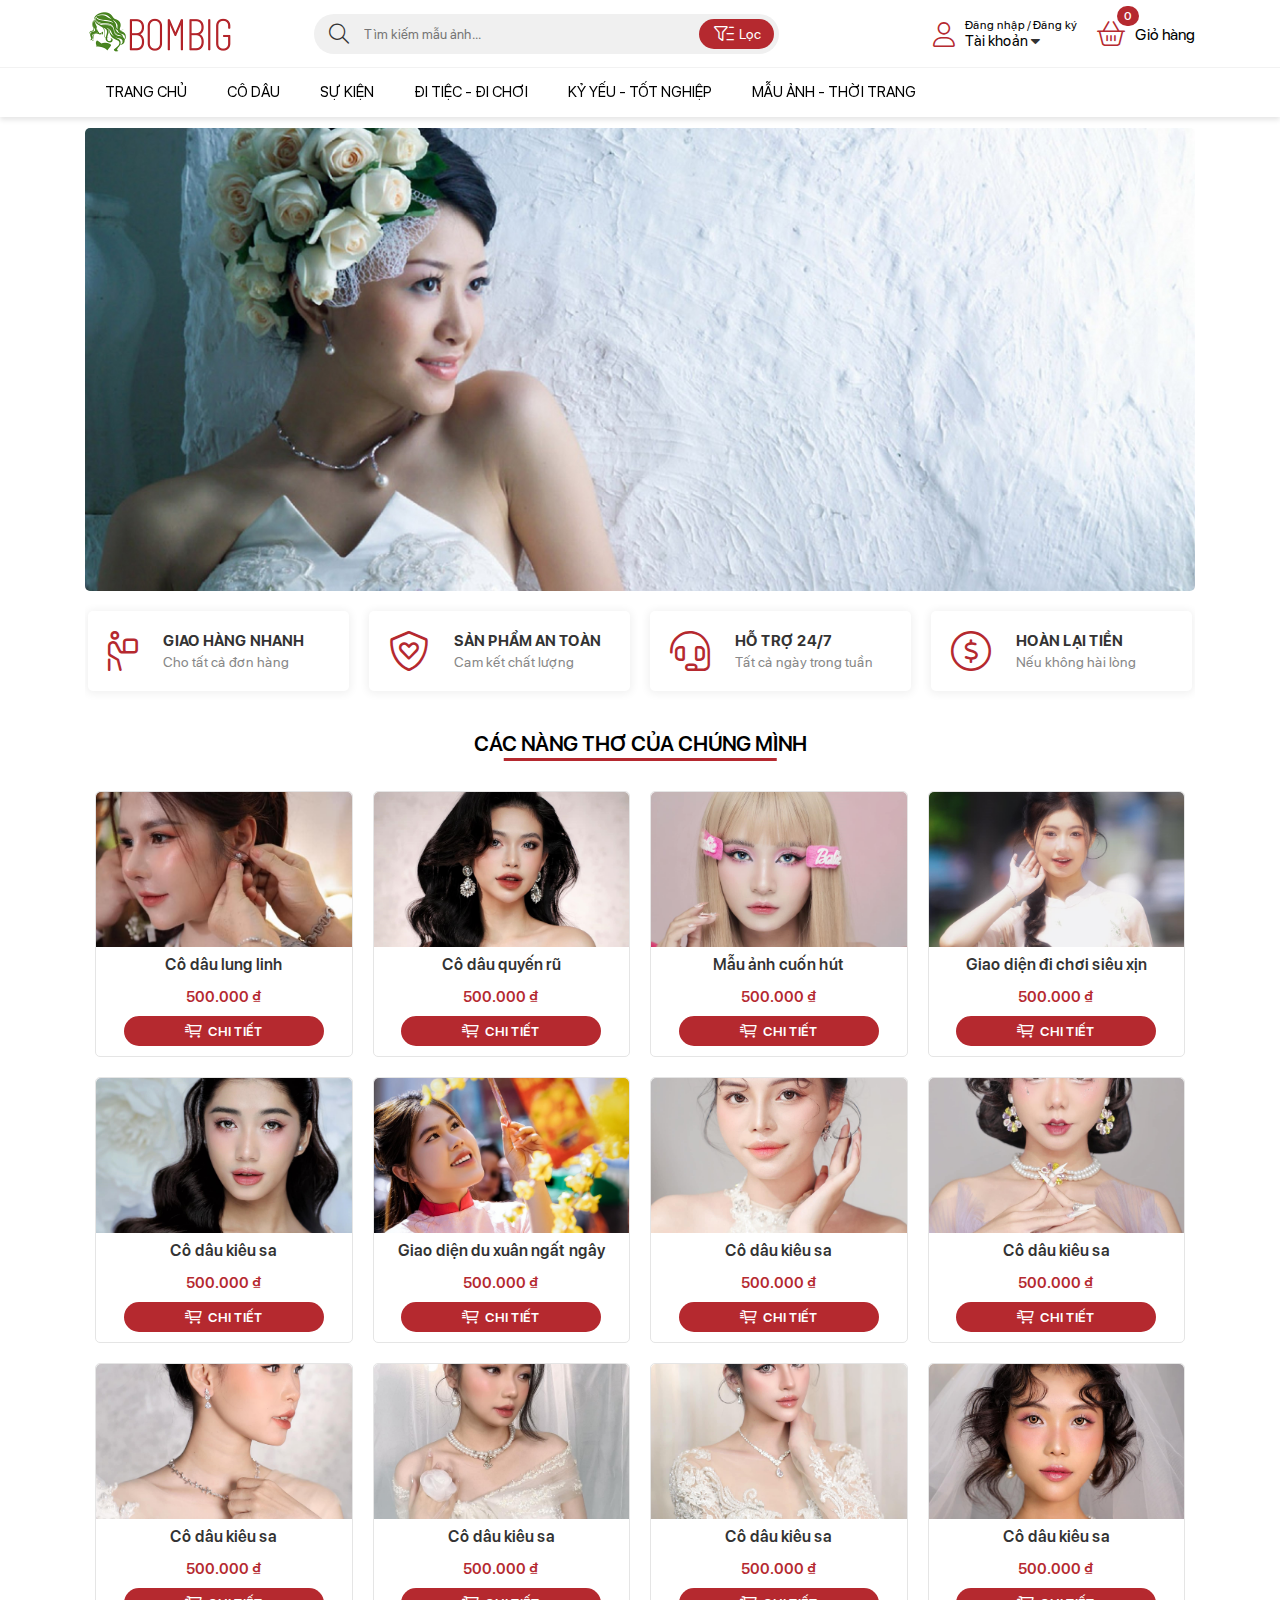
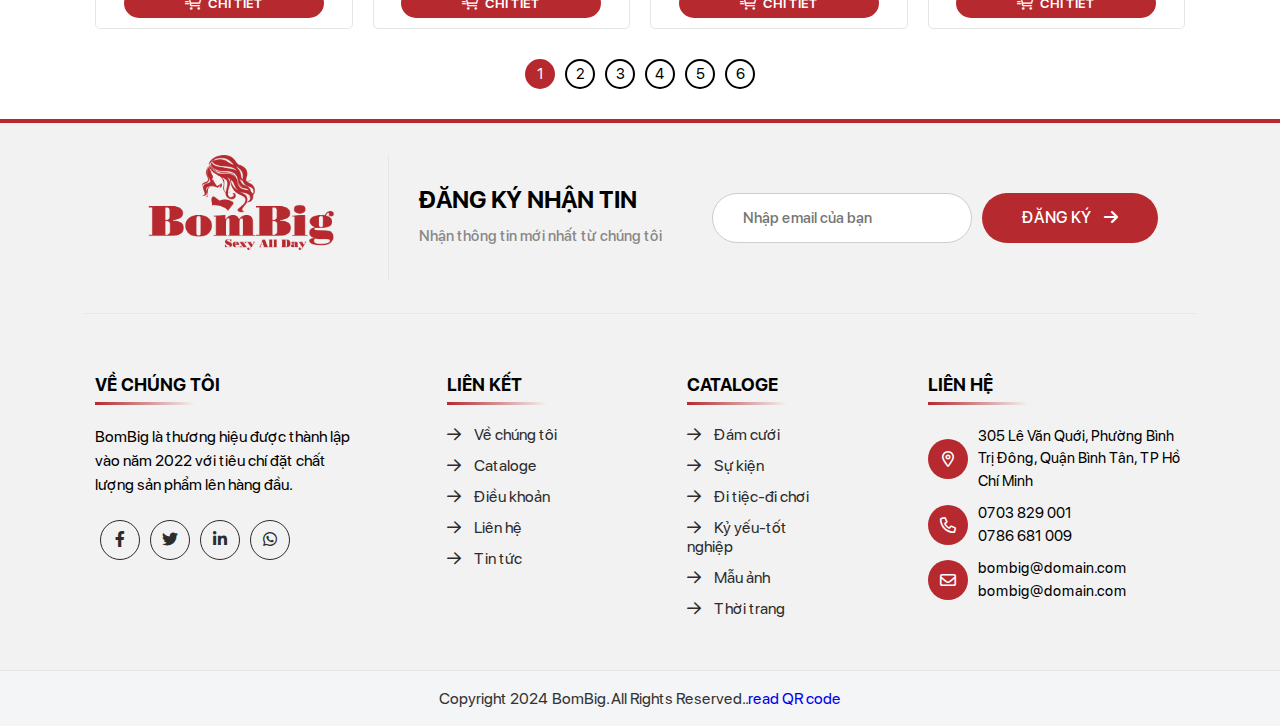
<file: index.html>
<!DOCTYPE html>
<html lang="en">

<head>
    <meta charset="UTF-8">
    <meta http-equiv="X-UA-Compatible" content="IE=edge">
    <meta name="viewport" content="width=device-width, initial-scale=1.0">
    <title>BomBig-Sexy all Day</title>
    <link href='./assets/img/favicon.png' rel='icon' type='image/x-icon' />
    <link rel="stylesheet" href="./assets/css/main.css">
    <link rel="stylesheet" href="./assets/css/home-responsive.css">
    <link rel="stylesheet" href="./assets/css/toast-message.css">
    <link rel="stylesheet" href="./assets/font/font-awesome-pro-v6-6.2.0/css/all.min.css"/>
</head>
<body>
    <header>
        <div class="header-top">
            <div class="container">
                <div class="header-top-left">
                    <ul class="header-top-list">
                        <li><a href=""><i class="fa-regular fa-phone"></i> 0932 699 082 (miễn phí)</a></li>
                        <li><a href=""><i class="fa-light fa-location-dot"></i> Xem vị trí cửa hàng</a></li>
                    </ul>
                </div>
                <div class="header-top-right">
                    <ul class="header-top-list">
                        <li><a href="">Giới thiệu</a></li>
                        <li><a href="">Cửa hàng</a></li>
                        <li><a href="">Chính sách</a></li>
                    </ul>
                </div>
            </div>
        </div>
        <div class="header-middle">
            <div class="container">
                <div class="header-middle-left">
                    <div class="header-logo">
                        <a href="">
                            <img src="./assets/img/Logo_For_Web_Header.png" alt="" class="header-logo-img">
                        </a>
                    </div>
                </div>
                <div class="header-middle-center">
                    <form action="" class="form-search">
                        <span class="search-btn"><i class="fa-light fa-magnifying-glass"></i></span>
                        <input type="text" class="form-search-input" placeholder="Tìm kiếm mẫu ảnh..."
                            oninput="searchProducts()">
                        <button class="filter-btn"><i class="fa-light fa-filter-list"></i><span>Lọc</span></button>
                    </form>
                </div>
                <div class="header-middle-right">
                    <ul class="header-middle-right-list">
                        <li class="header-middle-right-item dnone open" onclick="openSearchMb()">
                            <div class="cart-icon-menu">
                                <i class="fa-light fa-magnifying-glass"></i>
                            </div>
                        </li>
                        <li class="header-middle-right-item close" onclick="closeSearchMb()">
                            <div class="cart-icon-menu">
                                <i class="fa-light fa-circle-xmark"></i>
                            </div>
                        </li>
                        <li class="header-middle-right-item dropdown open">
                            <i class="fa-light fa-user"></i>
                            <div class="auth-container">
                                <span class="text-dndk">Đăng nhập / Đăng ký</span>
                                <span class="text-tk">Tài khoản <i class="fa-sharp fa-solid fa-caret-down"></i></span>
                            </div>
                            <ul class="header-middle-right-menu">
                                <li><a id="login" href="javascript:;"><i class="fa-light fa-right-to-bracket"></i> Đăng nhập</a></li>
                                <li><a id="signup" href="javascript:;"><i class="fa-light fa-user-plus"></i> Đăng ký</a></li>
                            </ul>
                        </li>
                        <li class="header-middle-right-item open" onclick="openCart()">
                            <div class="cart-icon-menu">
                                <i class="fa-light fa-basket-shopping"></i>
                                <span class="count-product-cart">0</span>
                            </div>
                            <span>Giỏ hàng</span>
                        </li>
                    </ul>
                </div>
            </div>
        </div>
    </header>
    <nav class="header-bottom">
        <div class="container">
            <ul class="menu-list">
                <li class="menu-list-item"><a href="" class="menu-link">Trang chủ</a></li>
                <li class="menu-list-item" onclick="showCategory('Đám cưới')"><a href="javascript:;" class="menu-link">Cô dâu</a></li>
                <li class="menu-list-item" onclick="showCategory('Sự kiện')"><a href="javascript:;" class="menu-link">Sự kiện</a></li>
                <li class="menu-list-item" onclick="showCategory('Đi tiệc - Đi chơi')"><a href="javascript:;" class="menu-link">Đi tiệc - Đi chơi</a></li>
                <li class="menu-list-item" onclick="showCategory('Kỷ yếu - Tốt nghiệp')"><a href="javascript:;" class="menu-link">Kỷ yếu - Tốt nghiệp</a></li>
                <li class="menu-list-item" onclick="showCategory('Mẫu ảnh - Thời trang')"><a href="javascript:;" class="menu-link">Mẫu ảnh - Thời trang</a></li>
            </ul>
        </div>
    </nav>
    <div class="advanced-search">
        <div class="container">
            <div class="advanced-search-category">
                <span>Phân loại </span>
                <select name="" id="advanced-search-category-select" onchange="searchProducts()">
                    <option>Tất cả</option>
                    <option>Trang điểm cô dâu</option>
                    <option>Trang điểm sự kiện</option>
                    <option>Trang điểm đi tiệc-đi chơi</option>
                    <option>Trang điểm Eeauty</option>
                </select>
            </div>
            <div class="advanced-search-price">
                <span>Giá từ</span>
                <input type="number" placeholder="tối thiểu" id="min-price" onchange="searchProducts()">
                <span>đến</span>
                <input type="number" placeholder="tối đa" id="max-price" onchange="searchProducts()">
                <button id="advanced-search-price-btn"><i class="fa-light fa-magnifying-glass-dollar"></i></button>
            </div>
            <div class="advanced-search-control">
                <button id="sort-ascending" onclick="searchProducts(1)"><i class="fa-regular fa-arrow-up-short-wide"></i></button>
                <button id="sort-descending" onclick="searchProducts(2)"><i class="fa-regular fa-arrow-down-wide-short"></i></button>
                <button id="reset-search" onclick="searchProducts(0)"><i class="fa-light fa-arrow-rotate-right"></i></button>
                <button onclick="closeSearchAdvanced()"><i class="fa-light fa-xmark"></i></button>
            </div>
        </div>
    </div>
    <main class="main-wrapper">
        <div class="container" id="trangchu">
            <div class="home-slider">
                <img src="./assets/img/banner-1.png" alt="">
                <!-- <img src="./assets/img/banner-2.png" alt="">
                <img src="./assets/img/banner-3.png" alt="">
                <img src="./assets/img/banner-4.png" alt="">
                <img src="./assets/img/banner-5.png" alt=""> -->
            </div>
            <div class="home-service" id="home-service">
                <div class="home-service-item">
                    <div class="home-service-item-icon">
                        <i class="fa-light fa-person-carry-box"></i>
                    </div>
                    <div class="home-service-item-content">
                        <h4 class="home-service-item-content-h">GIAO HÀNG NHANH</h4>
                        <p class="home-service-item-content-desc">Cho tất cả đơn hàng</p>
                    </div>
                </div>
                <div class="home-service-item">
                    <div class="home-service-item-icon">
                        <i class="fa-light fa-shield-heart"></i>
                    </div>
                    <div class="home-service-item-content">
                        <h4 class="home-service-item-content-h">SẢN PHẨM AN TOÀN</h4>
                        <p class="home-service-item-content-desc">Cam kết chất lượng</p>
                    </div>
                </div>
                <div class="home-service-item">
                    <div class="home-service-item-icon">
                        <i class="fa-light fa-headset"></i>
                    </div>
                    <div class="home-service-item-content">
                        <h4 class="home-service-item-content-h">HỖ TRỢ 24/7</h4>
                        <p class="home-service-item-content-desc">Tất cả ngày trong tuần</p>
                    </div>
                </div>
                <div class="home-service-item">
                    <div class="home-service-item-icon">
                        <i class="fa-light fa-circle-dollar"></i>
                    </div>
                    <div class="home-service-item-content">
                        <h4 class="home-service-item-content-h">HOÀN LẠI TIỀN</h4>
                        <p class="home-service-item-content-desc">Nếu không hài lòng</p>
                    </div>
                </div>
            </div>
            <div class="home-title-block" id="home-title">
                <h2 class="home-title">Các nàng thơ của chúng mình</h2>
            </div>
            <div class="home-products" id="home-products">
            </div>
            <div class="page-nav">
                <ul class="page-nav-list">
                </ul>
            </div>
        </div>
        <div class="container" id="account-user">
            <div class="main-account">
                <div class="main-account-header">
                    <h3>Thông tin tài khoản của bạn</h3>
                    <p>Quản lý thông tin để bảo mật tài khoản</p>
                </div>
                <div class="main-account-body">
                    <div class="main-account-body-col">
                        <form action="" class="info-user">
                            <div class="form-group">
                                <label for="infoname" class="form-label">Họ và tên</label>
                                <input class="form-control" type="text" name="infoname" id="infoname" placeholder="">
                            </div>
                            <div class="form-group">
                                <label for="infophone" class="form-label">Số điện thoại</label>
                                <input class="form-control" type="text" name="infophone" id="infophone" disabled="true"
                                    placeholder="">
                            </div>
                            <div class="form-group">
                                <label for="infoemail" class="form-label">Email</label>
                                <input class="form-control" type="email" name="infoemail" id="infoemail"
                                    placeholder="Thêm địa chỉ email của bạn">
                                <span class="inforemail-error form-message"></span>
                            </div>
                            <div class="form-group">
                                <label for="infoaddress" class="form-label">Địa chỉ</label>
                                <input class="form-control" type="text" name="infoaddress" id="infoaddress"
                                    placeholder="Thêm địa chỉ giao hàng của bạn">
                            </div>
                        </form>
                    </div>
                    <div class="main-account-body-col">
                        <form action="" class="change-password">
                            <div class="form-group">
                                <label for="" class="form-label w60">Mật khẩu hiện tại</label>
                                <input class="form-control" type="password" name="" id="password-cur-info"
                                    placeholder="Nhập mật khẩu hiện tại">
                                <span class="password-cur-info-error form-message"></span>
                            </div>
                            <div class="form-group">
                                <label for="" class="form-label w60">Mật khẩu mới </label>
                                <input class="form-control" type="password" name="" id="password-after-info"
                                    placeholder="Nhập mật khẩu mới">
                                <span class="password-after-info-error form-message"></span>
                            </div>
                            <div class="form-group">
                                <label for="" class="form-label w60">Xác nhận mật khẩu mới</label>
                                <input class="form-control" type="password" name="" id="password-comfirm-info"
                                    placeholder="Nhập lại mật khẩu mới">
                                <span class="password-after-comfirm-error form-message"></span>
                            </div>
                        </form>
                    </div>
                    <div class="main-account-body-row">
                        <div>
                            <button id="save-info-user" onclick="changeInformation()"><i
                                    class="fa-regular fa-floppy-disk"></i> Lưu thay đổi</button>
                        </div>
                        <div>
                            <button id="save-password" onclick="changePassword()"><i class="fa-regular fa-key"></i> Đổi
                                mật khẩu</button>
                        </div>
                    </div>
                </div>
            </div>
        </div>
        <div class="container" id="order-history">
            <div class="main-account">
                <div class="main-account-header">
                    <h3>Quản lý đơn hàng của bạn</h3>
                    <p>Xem chi tiết, trạng thái của những đơn hàng đã đặt.</p>
                </div>
                <div class="main-account-body">
                    <div class="order-history-section">
                    </div>
                </div>
            </div>
        </div>
    </main>
    <div class="modal product-detail">
        <button class="modal-close close-popup"><i class="fa-thin fa-xmark"></i></button>
        <div class="modal-container mdl-cnt" id="product-detail-content">
        </div>
    </div>
    <div class="modal signup-login">
        <div class="modal-container">
            <button class="form-close" onclick="closeModal()"><i class="fa-regular fa-xmark"></i></button>
            <div class="forms mdl-cnt">
                <div class="form-content sign-up">
                    <h3 class="form-title">
                        Đăng ký tài khoản
                    </h3>
                    <p class="form-description">Đăng ký thành viên để mua hàng và nhận những ưu đãi đặc biệt từ chúng
                        tôi </p>
                    <form action="" class="signup-form">
                        <div class="form-group">
                            <label for="fullname" class="form-label">Tên đầy đủ</label>
                            <input id="fullname" name="fullname" type="text" placeholder="VD: Nhật Sinh"
                                class="form-control">
                            <span class="form-message-name form-message"></span>
                        </div>
                        <div class="form-group">
                            <label for="phone" class="form-label">Số điện thoại</label>
                            <input id="phone" name="phone" type="text" placeholder="Nhập số điện thoại"
                                class="form-control">
                            <span class="form-message-phone form-message"></span>
                        </div>
                        <div class="form-group">
                            <label for="password" class="form-label">Mật khẩu</label>
                            <input id="password" name="password" type="password" placeholder="Nhập mật khẩu"
                                class="form-control">
                            <span class="form-message-password form-message"></span>
                        </div>
                        <div class="form-group">
                            <label for="password_confirmation" class="form-label">Nhập lại mật khẩu</label>
                            <input id="password_confirmation" name="password_confirmation"
                                placeholder="Nhập lại mật khẩu" type="password" class="form-control">
                            <span class="form-message-password-confi form-message"></span>
                        </div>
                        <div class="form-group">
                            <input class="checkbox" name="checkbox" required="" type="checkbox" id="checkbox-signup">
                            <label for="checkbox-signup" class="form-checkbox">Tôi đồng ý với <a href="#"
                                    title="chính sách trang web" target="_blank">chính sách trang web</a></label>
                            <p class="form-message-checkbox form-message"></p>
                        </div>
                        <button class="form-submit" id="signup-button">Đăng ký</button>
                    </form>
                    <p class="change-login">Bạn đã có tài khoản ? <a href="javascript:;" class="login-link">Đăng nhập
                            ngay</a></p>
                </div>
                <div class="form-content login">
                    <h3 class="form-title">Đăng nhập tài khoản</h3>
                    <p class="form-description">Đăng nhập thành viên để mua hàng và nhận những ưu đãi đặc biệt từ chúng
                        tôi</p>
                    <form action="" class="login-form">
                        <div class="form-group">
                            <label for="phone" class="form-label">Số điện thoại</label>
                            <input id="phone-login" name="phone" type="text" placeholder="Nhập số điện thoại"
                                class="form-control">
                            <span class="form-message phonelog"></span>
                        </div>
                        <div class="form-group">
                            <label for="password" class="form-label">Mật khẩu</label>
                            <input id="password-login" name="password" type="password" placeholder="Nhập mật khẩu"
                                class="form-control">
                            <span class="form-message-check-login form-message"></span>
                        </div>
                        <button class="form-submit" id="login-button">Đăng nhập</button>
                    </form>
                    <p class="change-login">Bạn chưa có tài khoản ? <a href="javascript:;" class="signup-link">Đăng kí
                            ngay</a></p>
                </div>
            </div>
        </div>
    </div>
    <div class="modal-cart">
        <div class="cart-container">
            <div class="cart-header">
                <h3 class="cart-header-title"><i class="fa-regular fa-basket-shopping-simple"></i> Giỏ hàng</h3>
                <button class="cart-close" onclick="closeCart()"><i class="fa-sharp fa-solid fa-xmark"></i></button>
            </div>
            <div class="cart-body">
                <div class="gio-hang-trong">
                    <i class="fa-thin fa-cart-xmark"></i>
                    <p>Không có sản phẩm nào trong giỏ hàng của bạn</p>
                </div>
                <ul class="cart-list">
                </ul>
            </div>
            <div class="cart-footer">
                <div class="cart-total-price">
                    <p class="text-tt">Tổng tiền:</p>
                    <p class="text-price">0đ</p>
                </div>
                <div class="cart-footer-payment">
                    <button class="them-mon"><i class="fa-regular fa-plus"></i> Thêm ảnh</button>
                    <button class="thanh-toan disabled">Thanh toán</button>
                </div>
            </div>
        </div>
    </div>
    <div class="modal detail-order">
        <div class="modal-container mdl-cnt">
            <h3 class="modal-container-title">Thông tin đơn hàng</h3>
            <button class="form-close" onclick="closeModal()"><i class="fa-regular fa-xmark"></i></button>
            <div class="detail-order-content">
            </div>
        </div>
    </div>
    <footer class="footer">
        <div class="container">
            <div class="footer-top">
                <div class="footer-top-content">
                    <div class="footer-top-img">
                        <img src="./assets/img/Logo_For_Web_Footer.png" alt="">
                    </div>
                    <div class="footer-top-subbox">
                        <div class="footer-top-subs">
                            <h2 class="footer-top-subs-title">Đăng ký nhận tin</h2>
                            <p class="footer-top-subs-text">Nhận thông tin mới nhất từ chúng tôi</p>
                        </div>
                        <form class="form-ground">
                            <input type="email" class="form-ground-input" placeholder="Nhập email của bạn">
                            <button class="form-ground-btn">
                                <span>ĐĂNG KÝ</span>
                                <i class="fa-solid fa-arrow-right"></i>
                            </button>
                        </form>
                    </div>
                </div>
            </div>
        </div>
        <div class="widget-area">
            <div class="container">
                <div class="widget-row">
                    <div class="widget-row-col-1">
                        <h3 class="widget-title">Về chúng tôi</h3>
                        <div class="widget-row-col-content">
                            <p>BomBig là thương hiệu được thành lập vào năm 2022 với tiêu chí đặt chất lượng sản phẩm lên hàng đầu.</p>
                        </div>
                        <div class="widget-social">
                            <div class="widget-social-item">
                                <a href="https://www.facebook.com/bombigsexy">
                                    <i class="fab fa-facebook-f"></i>
                                </a>
                            </div>
                            <div class="widget-social-item">
                                <a href="">
                                    <i class="fab fa-twitter"></i>
                                </a>
                            </div>
                            <div class="widget-social-item">
                                <a href="">
                                    <i class="fab fa-linkedin-in"></i>
                                </a>
                            </div>
                            <div class="widget-social-item">
                                <a href="">
                                    <i class="fab fa-whatsapp"></i>
                                </a>
                            </div>
                        </div>
                    </div>
                    <div class="widget-row-col">
                        <h3 class="widget-title">Liên kết</h3>
                        <ul class="widget-contact">
                            <li class="widget-contact-item">
                                <a href="">
                                    <i class="fa-regular fa-arrow-right"></i>
                                    <span>Về chúng tôi</span>
                                </a>
                            </li>
                            <li class="widget-contact-item">
                                <a href="">
                                    <i class="fa-regular fa-arrow-right"></i>
                                    <span>Cataloge</span>
                                </a>
                            </li>
                            <li class="widget-contact-item">
                                <a href="">
                                    <i class="fa-regular fa-arrow-right"></i>
                                    <span>Điều khoản</span>
                                </a>
                            </li>
                            <li class="widget-contact-item">
                                <a href="">
                                    <i class="fa-regular fa-arrow-right"></i>
                                    <span>Liên hệ</span>
                                </a>
                            </li>
                            <li class="widget-contact-item">
                                <a href="">
                                    <i class="fa-regular fa-arrow-right"></i>
                                    <span>Tin tức</span>
                                </a>
                            </li>
                        </ul>
                    </div>
                    <div class="widget-row-col">
                        <h3 class="widget-title">CATALOGE</h3>
                        <ul class="widget-contact">
                            <li class="widget-contact-item">
                                <a href="">
                                    <i class="fa-regular fa-arrow-right"></i>
                                    <span>Đám cưới</span>
                                </a>
                            </li>
                            <li class="widget-contact-item">
                                <a href="">
                                    <i class="fa-regular fa-arrow-right"></i>
                                    <span>Sự kiện</span>
                                </a>
                            </li>
                            <li class="widget-contact-item">
                                <a href="">
                                    <i class="fa-regular fa-arrow-right"></i>
                                    <span>Đi tiệc-đi chơi</span>
                                </a>
                            </li>
                            <li class="widget-contact-item">
                                <a href="">
                                    <i class="fa-regular fa-arrow-right"></i>
                                    <span>Kỷ yếu-tốt nghiệp</span>
                                </a>
                            </li>
                            <li class="widget-contact-item">
                                <a href="">
                                    <i class="fa-regular fa-arrow-right"></i>
                                    <span>Mẫu ảnh</span>
                                </a>
                            </li>
                            <li class="widget-contact-item">
                                <a href="">
                                    <i class="fa-regular fa-arrow-right"></i>
                                    <span>Thời trang</span>
                                </a>
                            </li>
                        </ul>
                    </div>
                    <div class="widget-row-col-1">
                        <h3 class="widget-title">Liên hệ</h3>
                        <div class="contact">
                            <div class="contact-item">
                                <div class="contact-item-icon">
                                    <i class="fa-regular fa-location-dot"></i>
                                </div>
                                <div class="contact-content">
                                    <span>305 Lê Văn Quới, Phường Bình Trị Đông, Quận Bình Tân, TP Hồ Chí Minh</span>
                                </div>
                            </div>
                            <div class="contact-item">
                                <div class="contact-item-icon">
                                    <i class="fa-regular fa-phone"></i>
                                </div>
                                <div class="contact-content contact-item-phone">
                                    <span>0703 829 001</span>
                                    <br>
                                    <span>0786 681 009</span>
                                </div>
                            </div>
                            <div class="contact-item">
                                <div class="contact-item-icon">
                                    <i class="fa-regular fa-envelope"></i>
                                </div>
                                <div class="contact-content conatct-item-email">
                                    <span>bombig@domain.com</span><br />
                                    <span>bombig@domain.com</span>
                                </div>
                            </div>
                        </div>
                    </div>
                </div>
            </div>
        </div>
    </footer>
    <div class="copyright-wrap">
        <div class="container">
            <div class="copyright-content">
                <p>Copyright 2024 BomBig. All Rights Reserved..</p>
                <a href="readQRCode.html">read QR code</a>
            </div>
        </div>
    </div>
    <div class="back-to-top">
        <a href="#"><i class="fa-regular fa-arrow-up"></i></a>
    </div>
    <div class="checkout-page">
        <div class="checkout-header">
            <div class="checkout-return">
                <button onclick="closecheckout()"><i class="fa-regular fa-chevron-left"></i></button>
            </div>
            <h2 class="checkout-title">Thanh toán</h2>
        </div>
        <main class="checkout-section container">
            <div class="checkout-col-left">
                <div class="checkout-row">
                    <div class="checkout-col-title">
                        Thông tin đơn hàng
                    </div>
                    <div class="checkout-col-content">
                        <div class="content-group">
                            <p class="checkout-content-label">Hình thức giao nhận</p>
                            <div class="checkout-type-order">
                                <button class="type-order-btn active" id="giaotannoi">
                                    <i class="fa-duotone fa-moped"
                                        style="--fa-secondary-opacity: 1.0; --fa-primary-color: dodgerblue; --fa-secondary-color: #ffb100;"></i>
                                    Giao tận nơi
                                </button>
                                <button class="type-order-btn" id="tudenlay">
                                    <i class="fa-duotone fa-box-heart"
                                        style="--fa-secondary-opacity: 1.0; --fa-primary-color: pink; --fa-secondary-color: palevioletred;"></i>
                                    Tự đến lấy
                                </button>
                            </div>
                        </div>
                        <div class="content-group">
                            <p class="checkout-content-label">Ngày giao hàng</p>
                            <div class="date-order">
                            </div>
                        </div>
                        <div class="content-group chk-ship" id="giaotannoi-group">
                            <p class="checkout-content-label">Thời gian giao hàng</p>
                            <div class="delivery-time">
                                <input type="radio" name="giaongay" id="giaongay" class="radio">
                                <label for="giaongay">Giao ngay khi xong</label>
                            </div>
                            <div class="delivery-time">
                                <input type="radio" name="giaongay" id="deliverytime" class="radio">
                                <label for="deliverytime">Giao vào giờ</label>
                                <select class="choise-time">
                                    <option data-hours="08" value="08:00" selected="selected">08:00 - 09:00</option>

                                    <option data-hours="09" value="09:00">09:00 - 10:00</option>

                                    <option data-hours="10" value="10:00"> 10:00 - 11:00</option>

                                    <option data-hours="11" value="11:00"> 11:00 - 12:00</option>

                                    <option data-hours="12" value="12:00"> 12:00 - 13:00</option>

                                    <option data-hours="13" value="13:00"> 13:00 - 14:00</option>

                                    <option data-hours="14" value="14:00"> 14:00 - 15:00</option>

                                    <option data-hours="15" value="15:00"> 15:00 - 16:00</option>

                                    <option data-hours="16" value="16:00"> 16:00 - 17:00</option>

                                    <option data-hours="17" value="17:00"> 17:00 - 18:00</option>

                                    <option data-hours="18" value="18:00"> 18:00 - 19:00</option>

                                    <option data-hours="19" value="19:00"> 19:00 - 20:00</option>

                                    <option data-hours="20" value="20:00"> 20:00 - 21:00</option>

                                    <option data-hours="21" value="21:00"> 21:00 - 22:00</option>

                                </select>
                            </div>
                        </div>
                        <div class="content-group" id="tudenlay-group">
                            <p class="checkout-content-label">Lấy hàng tại chi nhánh</p>
                            <div class="delivery-time">
                                <input type="radio" name="chinhanh" id="chinhanh-1" class="radio">
                                <label for="chinhanh-1">273 An Dương Vương, Phường 3, Quận 5</label>
                            </div>
                            <div class="delivery-time">
                                <input type="radio" name="chinhanh" id="chinhanh-2" class="radio">
                                <label for="chinhanh-2">04 Tôn Đức Thắng, Phường Bến Nghé, Quận 1</label>
                            </div>
                        </div>
                        <div class="content-group">
                            <p class="checkout-content-label">Ghi chú đơn hàng</p>
                            <textarea type="text" class="note-order" placeholder="Nhập ghi chú"></textarea>
                        </div>
                    </div>
                </div>
                <div class="checkout-row">
                    <div class="checkout-col-title">
                        Thông tin người nhận
                    </div>
                    <div class="checkout-col-content">
                        <div class="content-group">
                            <form action="" class="info-nhan-hang">
                                <div class="form-group">
                                    <input id="tennguoinhan" name="tennguoinhan" type="text"
                                        placeholder="Tên người nhận" class="form-control">
                                    <span class="form-message"></span>
                                </div>
                                <div class="form-group">
                                    <input id="sdtnhan" name="sdtnhan" type="text" placeholder="Số điện thoại nhận hàng"
                                        class="form-control">
                                    <span class="form-message"></span>
                                </div>
                                <div class="form-group">
                                    <input id="diachinhan" name="diachinhan" type="text" placeholder="Địa chỉ nhận hàng"
                                        class="form-control chk-ship">
                                    <span class="form-message"></span>
                                </div>
                            </form>
                        </div>
                    </div>
                </div>
            </div>
            <div class="checkout-col-right">
                <p class="checkout-content-label">Đơn hàng</p>
                <div class="bill-total" id="list-order-checkout">
                </div>
                <div class="bill-payment">
                    <div class="total-bill-order">
                    </div>
                    <div class="policy-note">
                        Bằng việc bấm vào nút “Đặt hàng”, tôi đồng ý với
                        <a href="#" target="_blank">chính sách hoạt động</a>
                        của chúng tôi.
                    </div>
                </div>
                <div class="total-checkout">
                    <div class="text">Tổng tiền</div>
                    <div class="price-bill">
                        <div class="price-final" id="checkout-cart-price-final">0</div>
                    </div>
                </div>
                <button class="complete-checkout-btn">Đặt hàng</button>
            </div>
        </main>
    </div>
    <div id="toast"></div>
    <script src="./js/initialization.js"></script>
    <script src="./js/main.js"></script>
    <script src="./js/checkout.js"></script>
    <script src="./js/toast-message.js"></script>
</body>
</html>
</file>
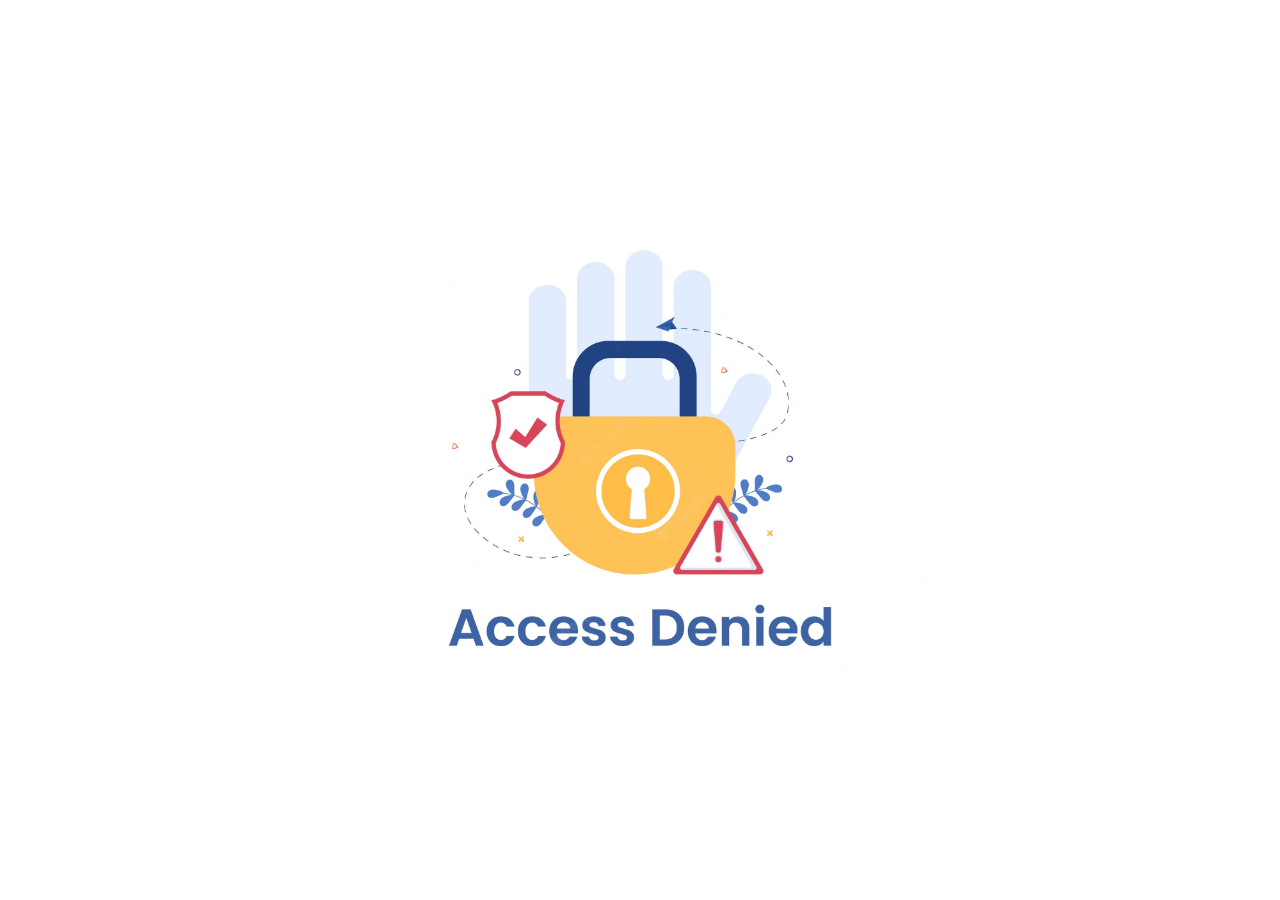
<file: admin.html>
<!DOCTYPE html>
<html lang="en">
<head>
    <meta charset="UTF-8">
    <meta http-equiv="X-UA-Compatible" content="IE=edge">
    <meta name="viewport" content="width=device-width, initial-scale=1.0">
    <link href='./assets/img/favicon.png' rel='icon' type='image/x-icon' />
    <link rel="stylesheet" href="assets/css/admin.css">
    <link rel="stylesheet" href="./assets/css/toast-message.css">
    <link href="./assets/font/font-awesome-pro-v6-6.2.0/css/all.min.css" rel="stylesheet" type="text/css" />
    <link rel="stylesheet" href="./assets/css/admin-responsive.css">
    <title>Quản lý cửa hàng</title>
</head>

<body>
    <header class="header">
        <button class="menu-icon-btn">
            <div class="menu-icon">
                <i class="fa-regular fa-bars"></i>
            </div>
        </button>
    </header>
    <div class="container">
        <aside class="sidebar open">
            <div class="top-sidebar">
                <a href="#" class="channel-logo"><img src="./assets/img/favicon.png" alt="Channel Logo"></a>
                <div class="hidden-sidebar your-channel"><img src="assets/img/admin/vy-food-title.png"
                        style="height: 30px;" alt="">
                </div>
            </div>
            <div class="middle-sidebar">
                <ul class="sidebar-list">
                    <li class="sidebar-list-item tab-content active">
                        <a href="#" class="sidebar-link">
                            <div class="sidebar-icon"><i class="fa-light fa-house"></i></div>
                            <div class="hidden-sidebar">Trang tổng quan</div>
                        </a>
                    </li>
                    <li class="sidebar-list-item tab-content">
                        <a href="#" class="sidebar-link">
                            <div class="sidebar-icon"><i class="fa-light fa-pot-food"></i></div>
                            <div class="hidden-sidebar">Sản phẩm</div>
                        </a>
                    </li>
                    <li class="sidebar-list-item tab-content">
                        <a href="#" class="sidebar-link">
                            <div class="sidebar-icon"><i class="fa-light fa-users"></i></div>
                            <div class="hidden-sidebar">Khách hàng</div>
                        </a>
                    </li>
                    <li class="sidebar-list-item tab-content">
                        <a href="#" class="sidebar-link">
                            <div class="sidebar-icon"><i class="fa-light fa-basket-shopping"></i></div>
                            <div class="hidden-sidebar">Đơn hàng</div>
                        </a>
                    </li>
                    <li class="sidebar-list-item tab-content">
                        <a href="#" class="sidebar-link">
                            <div class="sidebar-icon"><i class="fa-light fa-chart-simple"></i></div>
                            <div class="hidden-sidebar">Thống kê</div>
                        </a>
                    </li>
                </ul>
            </div>
            <div class="bottom-sidebar">
                <ul class="sidebar-list">
                    <li class="sidebar-list-item user-logout">
                        <a href="/" class="sidebar-link">
                            <div class="sidebar-icon"><i class="fa-thin fa-circle-chevron-left"></i></div>
                            <div class="hidden-sidebar">Trang chủ</div>
                        </a>
                    </li>
                    <li class="sidebar-list-item user-logout">
                        <a href="#" class="sidebar-link">
                            <div class="sidebar-icon"><i class="fa-light fa-circle-user"></i></div>
                            <div class="hidden-sidebar" id="name-acc"></div>
                        </a>
                    </li>
                    <li class="sidebar-list-item user-logout">
                        <a href="#" class="sidebar-link" id="logout-acc">
                            <div class="sidebar-icon"><i class="fa-light fa-arrow-right-from-bracket"></i></div>
                            <div class="hidden-sidebar">Đăng xuất</div>
                        </a>
                    </li>
                </ul>
            </div>
        </aside>
        <main class="content">
            <div class="section active">
                <h1 class="page-title">Trang tổng quát của cửa hàng Vy Food</h1>
                <div class="cards">
                    <div class="card-single">
                        <div class="box">
                            <h2 id="amount-user">0</h2>
                            <div class="on-box">
                                <img src="assets/img/admin/s1.png" alt="" style=" width: 200px;">
                                <h3>Khách hàng</h3>
                                <p>Sản phẩm là bất cứ cái gì có thể đưa vào thị trường để tạo sự chú ý, mua sắm, sử dụng
                                    hay tiêu dùng nhằm thỏa mãn một nhu cầu hay ước muốn. Nó có thể là những vật thể,
                                    dịch vụ, con người, địa điểm, tổ chức hoặc một ý tưởng.</p>
                            </div>

                        </div>
                    </div>
                    <div class="card-single">
                        <div class="box">
                            <div class="on-box">
                                <img src="assets/img/admin/s2.png" alt="" style=" width: 200px;">
                                <h2 id="amount-product">0</h2>
                                <h3>Sản phẩm</h3>
                                <p>Khách hàng mục tiêu là một nhóm đối tượng khách hàng trong phân khúc thị trường mục
                                    tiêu mà doanh nghiệp bạn đang hướng tới. </p>
                            </div>
                        </div>
                    </div>
                    <div class="card-single">
                        <div class="box">
                            <h2 id="doanh-thu">$5020</h2>
                            <div class="on-box">
                                <img src="assets/img/admin/s3.png" alt="" style=" width: 200px;">
                                <h3>Doanh thu</h3>
                                <p>Doanh thu của doanh nghiệp là toàn bộ số tiền sẽ thu được do tiêu thụ sản phẩm, cung
                                    cấp dịch vụ với sản lượng.</p>
                            </div>
                        </div>
                    </div>
                </div>
            </div>
            <!-- Product  -->
            <div class="section product-all">
                <div class="admin-control">
                    <div class="admin-control-left">
                        <select name="the-loai" id="the-loai" onchange="showProduct()">
                            <option>Tất cả</option>
                            <option>Món chay</option>
                            <option>Món mặn</option>
                            <option>Món lẩu</option>
                            <option>Món ăn vặt</option>
                            <option>Món tráng miệng</option>
                            <option>Nước uống</option>
                            <option>Đi tiệc</option>
                            <option>Đã xóa</option>
                        </select>
                    </div>
                    <div class="admin-control-center">
                        <form action="" class="form-search">
                            <span class="search-btn"><i class="fa-light fa-magnifying-glass"></i></span>
                            <input id="form-search-product" type="text" class="form-search-input" placeholder="Tìm kiếm tên món..." oninput="showProduct()">
                        </form>
                    </div>
                    <div class="admin-control-right">
                        <button class="btn-control-large" id="btn-cancel-product" onclick="cancelSearchProduct()"><i class="fa-light fa-rotate-right"></i> Làm mới</button>
                        <button class="btn-control-large" id="btn-add-product"><i class="fa-light fa-plus"></i> Thêm món mới</button>                  
                    </div>
                </div>
                <div id="show-product"></div>
                <div class="page-nav">
                    <ul class="page-nav-list">
                    </ul>
                </div>
            </div>
            <!-- Account  -->
            <div class="section">
                <div class="admin-control">
                    <div class="admin-control-left">
                        <select name="tinh-trang-user" id="tinh-trang-user" onchange="showUser()">
                            <option value="2">Tất cả</option>
                            <option value="1">Hoạt động</option>
                            <option value="0">Bị khóa</option>
                        </select>
                    </div>
                    <div class="admin-control-center">
                        <form action="" class="form-search">
                            <span class="search-btn"><i class="fa-light fa-magnifying-glass"></i></span>
                            <input id="form-search-user" type="text" class="form-search-input" placeholder="Tìm kiếm khách hàng..." oninput="showUser()">
                        </form>
                    </div>
                    <div class="admin-control-right">
                        <form action="" class="fillter-date">
                            <div>
                                <label for="time-start">Từ</label>
                                <input type="date" class="form-control-date" id="time-start-user" onchange="showUser()">
                            </div>
                            <div>
                                <label for="time-end">Đến</label>
                                <input type="date" class="form-control-date" id="time-end-user" onchange="showUser()">
                            </div>
                        </form>      
                        <button class="btn-reset-order" onclick="cancelSearchUser()"><i class="fa-light fa-arrow-rotate-right"></i></button>     
                        <button id="btn-add-user" class="btn-control-large" onclick="openCreateAccount()"><i class="fa-light fa-plus"></i> <span>Thêm khách hàng</span></button>          
                    </div>
                </div>
                <div class="table">
                    <table width="100%">
                        <thead>
                            <tr>
                                <td>STT</td>
                                <td>Họ và tên</td>
                                <td>Liên hệ</td>
                                <td>Ngày tham gia</td>
                                <td>Tình trạng</td>
                                <td></td>
                            </tr>
                        </thead>
                        <tbody id="show-user">
                        </tbody>
                    </table>
                </div>
                <!-- </div> -->
            </div>
            <!-- Order  -->
            <div class="section">
                <div class="admin-control">
                    <div class="admin-control-left">
                        <select name="tinh-trang" id="tinh-trang" onchange="findOrder()">
                            <option value="2">Tất cả</option>
                            <option value="1">Đã xử lý</option>
                            <option value="0">Chưa xử lý</option>
                        </select>
                    </div>
                    <div class="admin-control-center">
                        <form action="" class="form-search">
                            <span class="search-btn"><i class="fa-light fa-magnifying-glass"></i></span>
                            <input id="form-search-order" type="text" class="form-search-input" placeholder="Tìm kiếm mã đơn, khách hàng..." oninput="findOrder()">
                        </form>
                    </div>
                    <div class="admin-control-right">
                        <form action="" class="fillter-date">
                            <div>
                                <label for="time-start">Từ</label>
                                <input type="date" class="form-control-date" id="time-start" onchange="findOrder()">
                            </div>
                            <div>
                                <label for="time-end">Đến</label>
                                <input type="date" class="form-control-date" id="time-end" onchange="findOrder()">
                            </div>
                        </form>      
                        <button class="btn-reset-order" onclick="cancelSearchOrder()"><i class="fa-light fa-arrow-rotate-right"></i></button>               
                    </div>
                </div>
                <div class="table">
                    <table width="100%">
                        <thead>
                            <tr>
                                <td>Mã đơn</td>
                                <td>Khách hàng</td>
                                <td>Ngày đặt</td>
                                <td>Tổng tiền</td>
                                <td>Trạng thái</td>
                                <td>Thao tác</td>
                            </tr>
                        </thead>
                        <tbody id="showOrder">
                        </tbody>
                    </table>
                </div>
            </div>
            <div class="section">
                <div class="admin-control">
                    <div class="admin-control-left">
                        <select name="the-loai-tk" id="the-loai-tk" onchange="thongKe()">
                            <option>Tất cả</option>
                            <option>Món chay</option>
                            <option>Món mặn</option>
                            <option>Món lẩu</option>
                            <option>Món ăn vặt</option>
                            <option>Món tráng miệng</option>
                            <option>Nước uống</option>
                            <option>Món khác</option>
                            <option>Đi tiệc</option>
                        </select>
                    </div>
                    <div class="admin-control-center">
                        <form action="" class="form-search">
                            <span class="search-btn"><i class="fa-light fa-magnifying-glass"></i></span>
                            <input id="form-search-tk" type="text" class="form-search-input" placeholder="Tìm kiếm tên món..." oninput="thongKe()">
                        </form>
                    </div>
                    <div class="admin-control-right">
                        <form action="" class="fillter-date">
                            <div>
                                <label for="time-start">Từ</label>
                                <input type="date" class="form-control-date" id="time-start-tk" onchange="thongKe()">
                            </div>
                            <div>
                                <label for="time-end">Đến</label>
                                <input type="date" class="form-control-date" id="time-end-tk" onchange="thongKe()">
                            </div>
                        </form> 
                        <button class="btn-reset-order" onclick="thongKe(1)"><i class="fa-regular fa-arrow-up-short-wide"></i></i></button>
                        <button class="btn-reset-order" onclick="thongKe(2)"><i class="fa-regular fa-arrow-down-wide-short"></i></button>
                        <button class="btn-reset-order" onclick="thongKe(0)"><i class="fa-light fa-arrow-rotate-right"></i></button>                    
                    </div>
                </div>
                <div class="order-statistical" id="order-statistical">
                    <div class="order-statistical-item">
                        <div class="order-statistical-item-content">
                            <p class="order-statistical-item-content-desc">Sản phẩm được bán ra</p>
                            <h4 class="order-statistical-item-content-h" id="quantity-product"></h4>
                        </div>
                        <div class="order-statistical-item-icon">
                            <i class="fa-light fa-salad"></i>
                        </div>
                    </div>
                    <div class="order-statistical-item">
                        <div class="order-statistical-item-content">
                            <p class="order-statistical-item-content-desc">Số lượng bán ra</p>
                            <h4 class="order-statistical-item-content-h" id="quantity-order"></h4>
                        </div>
                        <div class="order-statistical-item-icon">
                            <i class="fa-light fa-file-lines"></i>
                        </div>
                    </div>
                    <div class="order-statistical-item">
                        <div class="order-statistical-item-content">
                            <p class="order-statistical-item-content-desc">Doanh thu</p>
                            <h4 class="order-statistical-item-content-h" id="quantity-sale"></h4>
                        </div>
                        <div class="order-statistical-item-icon">
                            <i class="fa-light fa-dollar-sign"></i>
                        </div>
                    </div>
                </div>
                <div class="table">
                    <table width="100%">
                        <thead>
                            <tr>
                                <td>STT</td>
                                <td>Tên món</td>
                                <td>Số lượng bán</td>
                                <td>Doanh thu</td>
                                <td></td>
                            </tr>
                        </thead>
                        <tbody id="showTk">
                        </tbody>
                    </table>
                </div>
            </div>
        </main>
    </div>
    <div class="modal add-product">
        <div class="modal-container">
            <h3 class="modal-container-title add-product-e">THÊM MỚI SẢN PHẨM</h3>
            <h3 class="modal-container-title edit-product-e">CHỈNH SỬA SẢN PHẨM</h3>
            <button class="modal-close product-form"><i class="fa-regular fa-xmark"></i></button>
            <div class="modal-content">
                <form action="" class="add-product-form">
                    <div class="modal-content-left">
                        <img src="./assets/img/blank-image.png" alt="" class="upload-image-preview">
                        <div class="form-group file">
                            <label for="up-hinh-anh" class="form-label-file"><i class="fa-regular fa-cloud-arrow-up"></i>Chọn hình ảnh</label>
                            <input accept="image/jpeg, image/png, image/jpg" id="up-hinh-anh" name="up-hinh-anh" type="file" class="form-control" onchange="uploadImage(this)">
                        </div>
                    </div>
                    <div class="modal-content-right">
                        <div class="form-group">
                            <label for="ten-mon" class="form-label">Tên món</label>
                            <input id="ten-mon" name="ten-mon" type="text" placeholder="Nhập tên món"
                                class="form-control">
                            <span class="form-message"></span>
                        </div>
                        <div class="form-group">
                            <label for="category" class="form-label">Chọn món</label>
                            <select name="category" id="chon-mon">
                                <option>Món chay</option>
                                <option>Món mặn</option>
                                <option>Món lẩu</option>
                                <option>Món ăn vặt</option>
                                <option>Món tráng miệng</option>
                                <option>Nước uống</option>
                                <option>Đi tiệc</option>
                            </select>
                            <span class="form-message"></span>
                        </div>
                        <div class="form-group">
                            <label for="gia-moi" class="form-label">Giá bán</label>
                            <input id="gia-moi" name="gia-moi" type="text" placeholder="Nhập giá bán"
                                class="form-control">
                            <span class="form-message"></span>
                        </div>
                        <div class="form-group">
                            <label for="mo-ta" class="form-label">Mô tả</label>
                            <textarea class="product-desc" id="mo-ta" placeholder="Nhập mô tả món ăn..."></textarea>
                            <span class="form-message"></span>
                        </div>
                        <button class="form-submit btn-add-product-form add-product-e" id="add-product-button">
                            <i class="fa-regular fa-plus"></i>
                            <span>THÊM MÓN</span>
                        </button>
                        <button class="form-submit btn-update-product-form edit-product-e" id="update-product-button">
                            <i class="fa-light fa-pencil"></i>
                            <span>LƯU THAY ĐỔI</span>
                        </button>
                    </div>
                </form>
            </div>
            </form>
        </div>
    </div>
    <div class="modal detail-order">
        <div class="modal-container">
            <h3 class="modal-container-title">CHI TIẾT ĐƠN HÀNG</h3>
            <button class="modal-close"><i class="fa-regular fa-xmark"></i></button>
            <div class="modal-detail-order">
            </div>
            <div class="modal-detail-bottom">               
            </div>
            </form>
        </div>
    </div>
    <div class="modal detail-order-product">
        <div class="modal-container">
            <button class="modal-close"><i class="fa-regular fa-xmark"></i></button>
            <div class="table">
                <table width="100%">
                    <thead>
                        <tr>
                            <td>Mã đơn</td>
                            <td>Số lượng</td>
                            <td>Đơn giá</td>
                            <td>Ngày đặt</td>
                        </tr>
                    </thead>
                    <tbody id="show-product-order-detail">
                    </tbody>
                </table>
            </div>
            </form>
        </div>
    </div>
    <div class="modal signup">
        <div class="modal-container">
            <h3 class="modal-container-title add-account-e">THÊM KHÁCH HÀNG MỚI</h3>
            <h3 class="modal-container-title edit-account-e">CHỈNH SỬA THÔNG TIN</h3>
            <button class="modal-close"><i class="fa-regular fa-xmark"></i></button>
            <div class="form-content sign-up">
                <form action="" class="signup-form">
                    <div class="form-group">
                        <label for="fullname" class="form-label">Tên đầy đủ</label>
                        <input id="fullname" name="fullname" type="text" placeholder="VD: Nhật Sinh" class="form-control">
                        <span class="form-message-name form-message"></span>
                    </div>
                    <div class="form-group">
                        <label for="phone" class="form-label">Số điện thoại</label>
                        <input id="phone" name="phone" type="text" placeholder="Nhập số điện thoại" class="form-control">
                        <span class="form-message-phone form-message"></span>
                    </div>
                    <div class="form-group">
                        <label for="password" class="form-label">Mật khẩu</label>
                        <input id="password" name="password" type="text" placeholder="Nhập mật khẩu" class="form-control">
                        <span class="form-message-password form-message"></span>
                    </div>   
                    <div class="form-group edit-account-e">
                        <label for="" class="form-label">Trạng thái</label>
                        <input type="checkbox" id="user-status" class="switch-input">
                        <label for="user-status" class="switch"></label>
                    </div>
                    <button class="form-submit add-account-e" id="signup-button">Đăng ký</button>
                    <button class="form-submit edit-account-e" id="btn-update-account"><i class="fa-regular fa-floppy-disk"></i> Lưu thông tin</button>
                </form>
            </div>
        </div>
    </div>
    </div>
    <div id="toast"></div>
    <script src="./js/admin.js"></script>
    <script src="./js/toast-message.js"></script>
</body>
</html>
</file>
<file: assets/css/main.css>
@font-face{font-family:'SFProDisplay';src:url('../font/SFPRODISPLAY/SFProDisplay-Regular.ttf') format('truetype');font-weight:400;font-display:fallback}
@font-face{font-family:'SFProDisplay';src:url('../font/SFPRODISPLAY/SFProDisplay-Light.ttf') format('truetype');font-weight:300;font-display:fallback}
@font-face{font-family:'SFProDisplay';src:url('../font/SFPRODISPLAY/SFProDisplay-Medium.ttf') format('truetype');font-weight:500;font-display:fallback}
@font-face{font-family:'SFProDisplay';src:url('../font/SFPRODISPLAY/SFProDisplay-Bold.ttf') format('truetype');font-weight:bold;font-display:fallback}
@font-face{font-family:'SFProDisplay';src:url('../font/SFPRODISPLAY/SFProDisplay-Semibold.ttf') format('truetype');font-weight:600;font-display:fallback}
@font-face{font-family:'SFProDisplay';src:url('../font/SFPRODISPLAY/SFProDisplay-Heavy.ttf') format('truetype');font-weight:800;font-display:fallback}

:root {
    --white: #fff;
    --black: #000;
    --text-color: #333;
    --red: #B5292F;
}

ul,
li {
    list-style: none;
    padding: 0;
}

a {
    text-decoration: none;
}

body::-webkit-scrollbar {
    width: 3px;
    /* height:50px; */
}

.home-service::-webkit-scrollbar,.menu-list::-webkit-scrollbar{
    height:4px;
    max-width: 10px;
}

.home-service::-webkit-scrollbar-track,.menu-list::-webkit-scrollbar-track,body::-webkit-scrollbar-track {
    background-color: #fafafa;
}


.home-service::-webkit-scrollbar-thumb,.menu-list::-webkit-scrollbar-thumb,body::-webkit-scrollbar-thumb {
    /* background: rgba(0, 0, 0, 0); */
    background: rgba(0, 0, 0, 0.4);
    border-radius: 10px;
    -webkit-box-shadow: rgba(255, 255, 255, 0.3) 0 0 0 1px;
    box-shadow: rgba(255, 255, 255, 0.3) 0 0 0 1px;
}

/* body:hover::-webkit-scrollbar-thumb{
    background: rgba(0, 0, 0, 0.45);
} */

* {
    padding: 0;
    margin: 0;
    box-sizing: border-box;
}

html {
    scroll-behavior: smooth;
}


body {
    background-color: #fff;
    position: relative;
}

body,input,button,textarea,pre {
    font-family: SFProDisplay, sans-serif;
    -webkit-tap-highlight-color: rgba(0, 0, 0, 0)
}

/* Chrome, Safari, Edge, Opera */
input::-webkit-outer-spin-button,input::-webkit-inner-spin-button {
    -webkit-appearance: none;
    margin: 0;
}

/* Firefox */
input[type=number] {
    -moz-appearance: textfield;
}

/* Custom radio buttons */
input[type="radio"]+label {
    display: inline-block;
    cursor: pointer;
    position: relative;
    padding-left: 30px;
    margin-right: 15px;
}

input[type="radio"]+label:before {
    content: "";
    display: block;
    width: 22px;
    height: 22px;
    margin-right: 14px;
    position: absolute;
    top: -3px;
    left: 0;
    border: 1px solid #aaa;
    background-color: #fff;
    border-radius: 50%;
}

input[type="radio"] {
    display: none !important;
}

input[type="radio"]:checked+label:after {
    content: "";
    display: block;
    position: absolute;
    top: 3px;
    left: 6px;
    width: 12px;
    height: 12px;
    border-radius: 50%;
    background: var(--red);
}

input[type="radio"]:checked+label:before {
    border: 1px solid var(--red);
}

/* Custom checkbox */
input[type="checkbox"]+label {
    display: inline-block;
    cursor: pointer;
    position: relative;
    padding-left: 30px;
    margin-right: 15px;
    font-size: 13px;
}


input[type="checkbox"]+label:before {
    content: "";
    display: block;
    width: 18px;
    height: 18px;
    margin-right: 14px;
    position: absolute;
    top: -3px;
    left: 0;
    border: 1px solid #aaa;
    background-color: #fff;
    border-radius: 3px;
}

input[type="checkbox"] {
    display: none !important;
}

input[type="checkbox"]:checked+label:after {
    content: "\f00c";
    font-family: "Font Awesome 6 Pro";
    font-size: 15px;
    line-height: 16px;
    color: var(--white);
    display: block;
    position: absolute;
    top: 0;
    left: 4px;
    width: 16px;
    height: 16px;
}

input[type="checkbox"]:checked+label:before {
    border: 1px solid var(--red);
    background-color: var(--red);
}

.container {
    max-width: 1130px;
    padding: 0 10px;
    margin: 0 auto;
}

.dnone{
    display: none!important;
}


/* Header Menu */
header {
    background-color: var(--white);
    position: sticky;
    top:0;
    z-index: 15;    
}

.header-top {
    background-color: var(--red);
    height: 30px;
    width: 100%;
    display: none;
}

.header-top .container {
    display: flex;
    justify-content: space-between;
    align-items: center;
    height: 100%;
}

.header-top-list {
    display: flex;
    align-items: center;
    column-gap: 20px;
}

.header-top-list a {
    color: var(--white);
    font-size: 14px;
}

.header-top-list a i {
    margin-right: 4px;
}

.header-middle{
    box-shadow: inset 0px -0.5px 0px #e6e6e6;
}

.header-middle .container {
    padding: 7px 10px;
    display: flex;
    align-items: center;
    justify-content: space-between;
}

.header-logo-img {
    width: 150px;
}

.header-middle-center {
    padding: 0 30px;
    flex: 1;
}

.form-search {
    display: flex;
    justify-content: center;
    position: relative;
}

.form-search-input {
    height: 40px;
    outline: none;
    border: none;
    background-color: #f0f0f0;
    padding: 10px 20px;
    padding-left: 0;
    border-top-right-radius: 99px;
    border-bottom-right-radius: 99px;
    width: 65%;
    /* border: 1px solid #e6ecf0;
    background-color: #f5f8fa; */
}

.filter-btn,.search-btn {
    border: none;
    outline: none;
    font-size: 20px;
    height: 40px;
    padding: 0 15px;
    color: var(--text-color);
    cursor: pointer;
    display: flex;
    align-items: center;
}

.search-btn {
    background-color: #f0f0f0;
    border-top-left-radius: 99px;
    border-bottom-left-radius: 99px;
}

.filter-btn{
    background-color: var(--red);
    height: 30px;
    color: var(--white);
    width: 75px;
    border-radius: 99px;
    position: relative;
    right: 80px;
    top: 5px
}

.filter-btn span{
    font-size: 14px;
    margin-left: 5px;
}

.header-middle-right>ul {
    display: flex;
    column-gap: 20px;
}

.header-middle-right-item {
    display: flex;
    align-items: center;
    cursor: pointer;
}

.auth-container {
    display: flex;
    flex-direction: column;
}

.text-dndk {
    font-size: 12px;
}

.text-tk {
    font-size: 15px;
}

.header-middle-right-item {
    position: relative;
}

.header-middle-right-item i {
    font-size: 25px;
    margin-right: 10px;
    color: var(--red);
}

.text-tk i {
    font-size: 14px !important;
    color: var(--text-color) !important;
}

.cart-icon-menu {
    position: relative;
}

.cart-icon-menu span {
    color: var(--white);
    background: var(--red);
    height: 20px;
    left: 20px;
    top: -15px;
    border-radius: 40px;
    display: inline-block;
    text-align: center;
    line-height: 20px;
    font-size: 12px;
    font-weight: 500;
    position: absolute;
    padding: 0px 7px;
    z-index: 999999;
}

@keyframes slidein {
    from {
        left: -300px;
        top: 800px;
    }
    to {
        left: 20px;
        top: -15px;
    }
}


.header-middle-right-item:hover .header-middle-right-menu {
    visibility: visible;
    /* transform: scale(1); */
    transform: translateY(0);
    opacity: 1;
}

.header-middle-right-menu {
    position: absolute;
    top: calc(100% + 10px);
    border-radius: 5px;
    background-color: var(--white);
    border: 1px solid rgb(239, 239, 239);
    box-shadow: rgb(0 0 0 / 18%) 0px 6px 12px 0px;
    min-width: 200px;
    z-index: 2;
    visibility: hidden;
    /* transform: scale(0); */
    transform: translateY(20px);
    opacity: 0;
    transition: visibility 0.3s, transform 0.4s, opacity 0.3s;
}

/* .header-middle-right-menu::before{
    content: "";
    position: absolute;
    border-width: 20px 20px;
    border-style: solid;
    border-color: transparent transparent var(--white) transparent;
    top: -30px;
    left: 50%;
    transform: translateX(-50%);
    z-index: -1;
} */

.header-middle-right-menu::after {
    content: "";
    position: absolute;
    background-color: transparent;
    top: -10px;
    min-width: 200px;
    height: 10px;
}

.header-middle-right-menu li a {
    font-size: 14px;
    display: inline-block;
    padding: 8px 20px;
    color: var(--text-color);
    width: 100%;
}

.header-middle-right-menu li i {
    font-size: 14px;
    margin-right: 5px;
}

.header-middle-right-menu li:hover {
    background-color: #eee;
}

.header-middle-right-menu .border {
    border-top: 1px solid #eee;
}

.header-bottom{ 
    transition: transform 0.6s ease;
    position: fixed;
    left: 0;
    right: 0;
    background-color: var(--white);
    box-shadow: 0 3px 5px 0 rgb(0 0 0 / 10%);
    z-index: 4;
}

.header-bottom.hide{
    transform: translateY(-50px);
}

.header-middle-right-menu{
    right: 0;
}

.menu-list {
    display: flex;
    height: 49px;
    white-space: nowrap;
    overflow-x: auto;
    overflow-y: hidden;
}

.menu-link {
    color: var(--black);
    display: inline-block;
    padding: 15px 20px;
    text-transform: uppercase;
    position: relative;
    font-size: 15px;
}

.menu-link:hover::after {
    visibility: visible;
    transform: scale(1);
    opacity: 1;
}

.menu-link::after {
    content: "";
    position: absolute;
    height: 2px;
    visibility: hidden;
    transform: scale(0);
    opacity: 0;
    transition: visibility 0.3s, transform 0.3s, opacity 0.3s;
    width: 100%;
    left: 0;
    bottom: 0;
    background-color: var(--red);
    transition: all 0.3s ease;
}

.advanced-search{
    background-color: var(--white);
    position: fixed;
    z-index: 11;
    width: 100%;
    transform: translateY(-50px);
    transition: transform 0.6s ease;
}

.advanced-search.open{
    transform: translateY(0);
    box-shadow: 0 3px 5px 0 rgb(0 0 0 / 10%);
}

.advanced-search .container{
    display: flex;
    justify-content: space-around;
    align-items: center;
}

.advanced-search-price{
    display: flex;
    height: 49px;
    align-items: center;
}

#advanced-search-category-select{
    height: 35px;
    outline: none;
    border: none;
    border-radius: 5px;
    padding: 0 10px;
    background-color: #f0f0f0;
    border-right: 10px solid #f0f0f0;
    cursor: pointer;
}

.advanced-search-price input{
    border: none;
    outline: none;
    height: 35px;
    width: 140px;
    padding: 0 10px;
    background-color: #f0f0f0;
    border-radius: 5px;
}

.advanced-search span{
    margin: 0 10px;
    font-size: 15px;
    color: var(--text-color);
}

#advanced-search-price-btn,.advanced-search-control button{
    height: 35px;
    width: 35px;
    border: none;
    outline: none;
    border-radius: 5px;
    cursor: pointer;
}

#advanced-search-price-btn{
    margin-left: 10px;
    background-color: var(--red);
    color: var(--white);
    font-size: 20px;
}

.advanced-search-control button:hover{
    background-color: var(--red);
    color: var(--white);
}

/* Main Menu */
.main-wrapper {
    overflow: hidden;
    padding-top: 60px
}

.home-title-block {
    padding: 0 10px 10px;
    scroll-margin-top: 80px;
}

.home-slider{
    display: flex;
}

.home-slider img {
    width: 100%;
    height: auto;
    object-fit: cover;
    border-radius: 5px;
}

.home-service{
    display: flex;
    margin-top: 30px;
    column-gap: 20px;
    scroll-margin-top: 30px;
    white-space: nowrap;
    overflow-x: auto;
    margin: 10px 0;
    padding:10px 3px;
}

.home-service-item{
    box-shadow: 0px 1px 9px 2px #f1f1f1;
    width: 25%;   
    display: flex;
    padding: 20px;
    align-items: center;
    border-radius: 5px;
}

.home-service-item-icon i{
    font-size: 40px;
    margin-right: 25px;
    color: var(--red);
}

.home-service-item-content-h{
    font-size: 15px;
    color: var(--text-color)
}

.home-service-item-content-desc{
    margin-top: 4px;
    font-size: 14px;
    color:#888
}

.home-title {
    /* font-family: 'Lobster', cursive; */
    font-weight: 600;
    text-align: center;
    font-size: 21px;
    position: relative;
    text-transform: uppercase;
    margin-top: 30px;
}

.home-title::after {
    content: "";
    position: absolute;
    height: 3px;
    background-color: var(--red);
    width: 25%;
    left: 50%;
    transform: translate(-50%);
    bottom: -5px;
}

.no-result{
    width: 100%;
    text-align: center;
    margin: 10px 0;
}

.no-result-h{
    font-size: 25px;
    margin: 10px
}

.no-result-p{
    width: 100%;
    color: #757575;
    text-align: center;
}

.no-result i{
    color: #757575;
    font-size: 80px;
    margin-top: 30px;
}

.home-products {
    display: flex;
    flex-wrap: wrap;
    margin-top: 15px;
}

.col-product {
    width: 25%;
    padding: 10px;
    overflow: hidden;
}

.card-product {
    background-color: var(--white);
    border-radius: 5px;
    border: 1px solid #e5e5e5;
}

.card-header {
    border-top-left-radius: 5px;
    border-top-right-radius: 5px;
    overflow: hidden;
    position: relative;
}

.card-header strong {
    position: absolute;
    color: var(--white);
    background-color: var(--red);
    right: 5px;
    top: 5px;
    padding: 5px 10px;
    border-radius: 23px 23px 23px 0px;
    font-size: 12px;
    font-weight: 600;
    z-index: 1;
}

.card-image {
    height: 155px;
    width: 100%;
    object-fit: cover;
    transition: transform 0.4s ease;
    display: block;
}

.card-image:hover {
    transform: scale(1.05);
}

.card-image-link {
    display: block;
    width: 100%;
    height: 100%;
}

.card-content {
    padding: 8px 10px;
    text-align: center;
}

.card-title-link {
    color: var(--text-color);
    font-size: 16px;
    font-weight: 600;
}

.card-footer {
    padding: 5px 10px 10px;
}

.product-price{
    text-align: center;
}

.product-price .current-price {
    color: var(--red);
    font-weight: 600;
    font-size: 15px
}

.product-price .old-price {
    text-decoration: line-through;
    color: #808080;
    font-size: 13px;
    margin-left: 5px;
}

.product-buy {
    margin-top: 10px;
    display: flex;
    justify-content: center;
}

.card-button {
    background-color: var(--red);
    outline: none;
    border: none;
    width: 85%;
    padding: 7px;
    color: var(--white);
    border-radius: 20px;
    cursor: pointer;
    text-transform: uppercase;
    font-weight: 600;
}

.card-button:hover {
    box-shadow: inset 0 0 0 100px rgb(0 0 0 / 20%);

}

.card-button i {
    margin-right: 3px;
}

/* Page Nav  */

.page-nav,.page-nav-list {
    display: flex;
    justify-content: center;
    align-items: center;
    column-gap: 10px;
    margin-top: 10px;
}

.page-nav-item a {
    display: inline-block;
    color: var(--black);
    border: 2px solid #000;
    height: 30px;
    width: 30px;
    text-align: center;
    line-height: 27px;
    border-radius: 50%;
    font-size: 15px;
}

.page-nav-item.active a,.page-nav-item a:hover {
    background-color: var(--red);
    color: var(--white);
    border: 2px solid var(--red);
}

/*Modal Box*/
.modal {
    background-color: rgba(0, 0, 0, .6);
    position: fixed;
    top: 0;
    right: 0;
    left: 0;
    bottom: 0;
    display: flex;
    justify-content: center;
    align-items: center;
    opacity: 0;
    pointer-events: none;
    transition: opacity 0.3s ease;
    z-index: 16;
}

.modal.open {
    pointer-events: auto;
    opacity: 1;
}

.modal.open .modal-container{
    transform: scale(1);
}

.modal-close {
    background-color: rgb(0 0 0 / 40%);
    height: 50px;
    width: 50px;
    border-radius: 50%;
    font-size: 28px;
    color: var(--white);
    border: 0;
    position: absolute;
    top: 20px;
    right: 20px;
    padding: 20px;
    cursor: pointer;
    display: flex;
    justify-content: center;
    align-items: center;

}

.modal-close i {
    transition: all 0.4s;
}

.modal-close:hover i {
    transform: rotate(180deg)
}

.modal-container {
    background-color: var(--white);
    max-height: calc(100vh - 60px);
    box-shadow: 0px 4px 30px rgb(0 0 0 / 25%);
    border-radius: 5px;
    overflow: hidden;
    overflow-y: scroll;
    overflow-y: overlay;
    position: relative;
    transform: scale(0.8);
    transition: 0.3s ease;
}

.product-detail .modal-container {
    width: 585px;
}

.signup-login .modal-container {
    width: 380px;
}

.detail-order .modal-container {
    width: 550px;
}

.detail-order-content {
    padding: 20px
}

.modal-container::-webkit-scrollbar {
    width: 5px;
    height: 0;
}

.modal-container::-webkit-scrollbar-track {
    margin: 370px 0 80px;
}

.modal-container::-webkit-scrollbar-thumb {
    background: rgba(0, 0, 0, 0);
    border-radius: 10px;
    -webkit-box-shadow: rgba(255, 255, 255, 0.3) 0 0 0 1px;
    box-shadow: rgba(255, 255, 255, 0.3) 0 0 0 1px;
}

.modal-container:hover::-webkit-scrollbar-thumb {
    background: rgba(0, 0, 0, 0.45);
}

.modal-body {
    padding: 15px 20px;
}

.product-image {
    width: 100%;
    object-fit: cover;
    max-height: 375px;
}

.product-image-chi-tiet {
    width: 100%;
    object-fit: cover;
    /* max-height: 375px; */
}

h2.product-title {
    color: var(--black);
    font-size: 18px;
    font-weight: 600;
    margin-bottom: 10px;

}

.product-control {
    display: flex;
    justify-content: space-between;
    align-items: center;
    margin-bottom: 10px;
}

.priceBox .current-price {
    color: var(--red);
    font-weight: 600;
    font-size: 17px;
}

.priceBox .old-price {
    text-decoration: line-through;
    color: #808080;
    font-size: 13px;
    margin-left: 5px;
}

.buttons_added {
    display: -ms-inline-flexbox;
    display: inline-flex;
    white-space: nowrap;
}

.is-form {
    background-color: #f9f9f9;
    height: 25px;
    width: 25px;
    border: 1px solid #ddd;
    cursor: pointer;
    line-height: 20px;
}

.is-form:focus,.input-text:focus {
    outline: none;
}

.is-form.plus,.is-form.minus {
    border-radius: 50%;
}

.input-qty {
    background-color: #fff;
    height: 25px;
    width: 30px;
    text-align: center;
    font-size: 14px;
    display: inline-block;
    margin: 0 5px;
    border: 1px solid #ddd;
    padding: 0;
    border-radius: 5px;
    outline: none;
}

.input-qty::-webkit-outer-spin-button,
.input-qty::-webkit-inner-spin-button {
    --webkit-appearance: none;
    margin: 0;
}

.product-description {
    color: var(--text-color);
    font-size: 15px;
}

.notebox {
    border-top: 1px solid #eee;
    padding: 12px 20px;
}

.notebox-1 {
    border-top: 1px solid #eee;
    padding: 48px 20px;
}

.notebox-title {
    color: #808080;
    text-transform: uppercase;
    font-size: 13px;
    font-weight: 600;
    margin-bottom: 10px;
}

.text-note {
    width: 100%;
    height: 100px;
    border: none;
    outline: none;
    border-radius: 5px;
    padding: 15px;
    background-color: #F7F7F7;
    font-size: 14px;
}

.modal-footer {
    padding: 12px 20px;
    display: flex;
    justify-content: space-between;
    border-top: 1px solid #eee;
    background-color: var(--white);
    position: sticky;
    bottom: 0;
}

.price-total {
    display: flex;
    flex-direction: column;
}

.price-total .thanhtien {
    color: #808080;
    font-size: 13px;
}

.price-total .price {
    color: var(--red);
    font-weight: 600;
    font-size: 16px;
}

.modal-footer-control button {
    background-color: var(--red);
    border: none;
    outline: none;
    color: var(--white);
    padding: 10px 25px;
    font-size: 15px;
    border-radius: 25px;
    font-weight: 500;
    cursor: pointer;
}

/*  Sign up */

.modal.signup-login .modal-container {
    overflow: hidden;
}

.modal-container .forms {
    width: 200%;
    display: flex;
    align-items: center;
    /* height: 545px; */
    /* transition: height 0.2s ease; */
}

.modal-container.active .forms {
    height: 375px;
}

.modal-container.active .sign-up {
    margin-left: -50%;
}

.form-content {
    padding: 20px;
    width: 50%;
    /* transition: margin-left 0.15s ease; */
}

.form-title {
    text-align: center;
    padding-bottom: 10px;
    font-size: 20px;
}

.form-description {
    text-align: center;
    color: #808080;
    font-size: 14px;
}

.login-form,
.signup-form {
    margin-top: 15px;
}

.form-group {
    margin-bottom: 10px;
}

.form-label {
    margin-bottom: 5px;
    display: inline-block;
    font-size: 14px;
    font-weight: 600;
}

.form-control {
    width: 100%;
    height: 40px;
    padding: 8px 12px;
    border: 1px solid #e5e5e5;
    border-radius: 5px;
    outline: none;
    transition: border 0.3s linear;
}

.form-control.error {
    border-color: red;
}

.form-control:focus {
    border-color: var(--red);
}

.form-message {
    color: red;
    font-size: 13px;
    margin-top: 10px;
}

.form-submit {
    width: 100%;
    height: 40px;
    outline: none;
    border: none;
    color: var(--white);
    background-color: var(--red);
    border-radius: 5px;
    cursor: pointer;
    text-transform: uppercase;
}

.form-close {
    background-color: rgba(0, 0, 0, .3);
    height: 30px;
    width: 30px;
    line-height: 29px;
    position: absolute;
    right: 10px;
    top: 10px;
    z-index: 2;
    border-radius: 50%;
    border: none;
    outline: none;
    color: var(--white);
    cursor: pointer;
}

.change-login a,
label a {
    color: var(--red);
}

.change-login {
    padding-top: 15px;
    text-align: center;
    font-size: 16px;
}

/* Test login sign up */
.lg-container div {
    display: flex;
    align-items: center;
    justify-content: center;
}

.lg-container button {
    width: 50%;
    border: 0;
    outline: none;
    height: 40px;
    color: #fff;
    background-color: var(--red);
    cursor: pointer;
}

.lg-container button:first-of-type {
    border-right: 1px solid #eee;
}

/* Cart */
.modal-cart {
    background-color: rgba(0, 0, 0, .6);
    position: fixed;
    top: 0;
    right: 0;
    left: 0;
    bottom: 0;
    z-index: 16;
    display: flex;
    align-items: center;
    flex-direction: row;
    justify-content: flex-end;
    visibility: hidden;
}

.modal-cart.open {
    visibility: visible;

}

.modal-cart.open .cart-container {
    visibility: visible;
    transform: translateX(0);
}

.cart-container {
    overflow: hidden;
    position: relative;
    background-color: var(--white);
    width: 400px;
    height: calc(100% - 30px);
    right: 15px;
    border-radius: 10px;
    display: flex;
    flex-direction: column;
    padding-top: 66px;
    padding-bottom: 119px;
    transform: translateX(100%);
    visibility: hidden;
    transition: transform 0.5s cubic-bezier(0.645, 0.045, 0.355, 1), visibility 0.5s cubic-bezier(0.645, 0.045, 0.355, 1);
}

.cart-header {
    display: flex;
    justify-content: space-between;
    align-items: center;
    padding: 15px 20px;
    border-bottom: 1px solid #eee;
    position: absolute;
    top: 0;
    left: 0;
    width: 100%;
    background-color: var(--white);
}

.cart-header-title {
    font-weight: 600;
}

.cart-header-title i {
    color: var(--red);
    font-size: 20px;
    margin-right: 10px;
}

.cart-close {
    background-color: var(--white);
    border: none;
    outline: none;
    color: var(--black);
    border: 2px solid var(--black);
    padding: 10px;
    border-radius: 50%;
    height: 30px;
    width: 30px;
    display: flex;
    align-items: center;
    justify-content: center;
    font-size: 16px;
    cursor: pointer;
}

.cart-body {
    flex-grow: 1;
    padding: 10px 20px;
    overflow: auto;
}

.gio-hang-trong {
    display: flex;
    flex-direction: column;
    align-items: center;
    padding-top: 20px;
}

.gio-hang-trong i {
    font-size: 70px;
}

.gio-hang-trong p {
    font-size: 14px;
    margin-top: 20px;
}

.cart-item {
    list-style: none;
    padding: 15px 0;
    border-bottom: 1px solid #eee;
}

.cart-item-info {
    display: flex;
    justify-content: space-between;
}

.cart-item-title {
    font-size: 15px;
    width: 70%;
}

.cart-item-price {
    color: #666666;
    font-weight: 500;
    width: 30%;
    text-align: right;
    font-size: 14px;
}

.product-note {
    font-size: 13px;
    color: #808080;
    font-style: italic;
    margin-top: 5px;
}

.product-note i {
    margin-right: 5px;
}

.cart-item-control {
    display: flex;
    justify-content: space-between;
    margin-top: 10px;
}

.cart-item-delete {
    border: none;
    outline: none;
    background-color: var(--red);
    padding: 5px 10px;
    color: var(--white);
    border-radius: 5px;
    cursor: pointer;
    position: relative;
}

.cart-item-delete::before {
    content: "\f1f8";
    font-family: "Font Awesome 6 Pro";
    margin-right: 5px;
}

.cart-footer {
    padding: 20px;
    border-top: 1px solid #eee;
    position: absolute;
    bottom: 0;
    width: 100%;
}

.cart-total-price {

    display: flex;
    justify-content: space-between;
}

.cart-total-price .text-price,
.cart-total-price .text-tt {
    font-weight: 600;
    font-size: 18px;
}

.cart-total-price .text-price {
    color: red;
}

.cart-footer-payment {
    display: flex;
    column-gap: 10px;
    margin-top: 15px;
}

.cart-footer-payment button {
    outline: none;
    border: none;
    font-size: 15px;
    padding: 10px;
    border-radius: 5px;
    width: 50%;
    cursor: pointer;
}

button.them-mon {
    background-color: var(--white);
    border: 2px solid;
}

button.thanh-toan {
    background-color: var(--red);
    color: var(--white);
}

button.thanh-toan.disabled {
    cursor: default;
    opacity: 0.5;
    pointer-events: none;
}

#trangchu.hide {
    display: none;
}

#account-user {
    display: none !important;
}

#account-user.open {
    display: flex !important;
}

#order-history {
    display: none !important;
}

#order-history.open {
    display: flex !important;
    justify-content: center;
}

/* Trang thong tin tai khoan */
#account-user {
    display: flex;
    justify-content: center;
    background-color: #fff;
}

.sidebar-account {
    width: 20%;
    margin-right: 40px;
}

.menu-account {
    border: 1px solid #dae2e6;
}

.menu-account-item {
    padding: 10px 15px;
    color: var(--text-color);
    display: block;
    height: 100%;
    font-size: 15px;
    cursor: pointer;
}

.menu-account-item:hover,
.menu-account-item.active {
    background-color: #eee;
}

.menu-account-item:not(last-child) {
    border-bottom: 1px solid #eee;
}

.menu-account-item i {
    margin-right: 5px;
}

.main-account {
    width: 80%;
    border: 1px solid #dae2e6;
    padding: 20px;
}

.main-account.active {
    display: block;
}


.main-account-header {
    padding-bottom: 15px;
    border-bottom: 1px solid #eee;
}

.main-account-body {
    display: flex;
    flex-wrap: wrap;
}

.main-account-body-row {
    width: 100%;
    display: flex;
}

.main-account-body-row>div {
    width: 50%;
}


.main-account-body-col {
    padding-top: 10px;
    width: 50%;
}

.main-account-body-col .form-group {
    margin-right: 30px;
}

#save-password,
#save-info-user {
    border: none;
    outline: none;
    color: var(--white);
    background-color: var(--red);
    padding: 10px 15px;
    cursor: pointer;
    border-radius: 5px;
}

#save-password i,
#save-info-user i {
    margin-right: 5px;
}

input[type=number] {
    --moz-appearance: textfield;
}

/* Order History */
.order-history-section {
    padding-top: 20px;
    width: 100%;
}

.order-history-group {
    border: 1px solid #e5e5e5;
    padding: 15px;
    border-radius: 10px;
    margin-bottom: 20px;
}

.order-history {
    display: flex;
    justify-content: space-between;
    margin-bottom: 15px;
    position: relative;
}

.order-history-left {
    display: flex;
}

.order-history-left img {
    width: 100px;
    height: 100px;
    object-fit: cover;
    margin-right: 14px;
    border-radius: 5px;
}

.order-history-info p {
    margin-top: 7px;
}

.order-history-info h4 {
    font-weight: 500;
    color: var(--text-color);
    font-size: 16px;
}

.order-history-note {
    color: #0000008a;
    font-size: 14px;
}

.order-history-price {
    display: flex;
    flex-direction: column;
    justify-content: center;
}

.order-history-old-price {
    font-size: 14px;
    text-decoration: line-through;
    color: #808080;
}

.order-history-current-price {
    color: var(--red);
    font-weight: 500;
}

.order-history-control {
    border-top: 1px solid #f0f0f0;
    padding-top: 20px;
    display: flex;
    justify-content: space-between;
}

#order-history-detail,
.order-history-status-sp {
    background-color: #eee;
    padding: 5px 15px;
    border-radius: 15px;
    font-size: 14px;
    color: var(--text-color);
    text-transform: uppercase;
    position: relative;
}

.order-history-status-sp.complete{
    background-color: #27ae60;
    color: var(--white);
    padding-left: 35px;
}

.order-history-status-sp.complete::before{
    content: "\f00c";
    font-family: "Font Awesome 6 Pro";
    position: absolute;
    left: 16px;
    top: 50%;
    transform: translateY(-50%);
}

.order-history-status-sp.no-complete{
    background-color: #f04e2e;
    color: var(--white);
    padding-left: 35px;
}

.order-history-status-sp.no-complete::before{
    content: "\e1d4";
    font-family: "Font Awesome 6 Pro";
    position: absolute;
    left: 16px;
    top: 50%;
    transform: translateY(-50%);
}

#order-history-detail {
    outline: none;
    border: none;
    cursor: pointer;
    background-color: #e5e5e5;
    color: var(--text-color);
}

#order-history-detail i {
    margin-right: 5px;
}

.order-history-total-desc {
    font-size: 15px;
    margin-right: 15px;
}

.order-history-toltal-price {
    color: var(--red);
    font-size: 22px;
    font-weight: 500;
}

.empty-order-section{
    text-align: center;
}

.empty-order-img{
    width: 250px;
    margin-bottom: 20px;
}

/* Footer */
/* Css footer */
.footer {
    background-color: #f2f2f2;
    margin-top: 30px;
    border-top: 4px solid var(--red);
}

.footer .container {
    margin: 0 auto;
    display: block;
}

.footer-top {
    padding: 32px 0;
    border-bottom: 1px solid #e6e6e6;
    display: flex;
    justify-content: center;
    align-items: center;
    font-size: 16px;
    font-weight: 600;
}

.footer-top-content {
    display: flex;
    line-height: 26px;
    justify-content: space-between;
}

.footer-top-img {
    border-right: 1px solid #e6e6e6;
    padding-right: 25px;
}

.footer-top-img img {
    width: 240px;
}

.footer-top-subbox {
    display: flex;
    justify-content: space-between;
    align-items: center;
    margin-left: 30px;
}

.footer-top-subs-title {
    font-size: 24px;
    font-weight: 700;
    text-transform: uppercase;
}

.footer-top-subs-text {
    font-size: 15px;
    color: #888;
    font-weight: 500;
    margin-bottom: 0;
    margin-top: 10px;
}

.form-ground {
    margin-left: 50px;
    line-height: 26px;
    display: flex;
}

.form-ground-input,
.form-ground-btn {
    height: 50px;
    border-radius: 99px;
    font-weight: 500;
    font-size: 16px;
}

.form-ground-input {
    padding: 0 30px;
    border: 1px solid #ccc;
    color: #4D5765;
    outline: none;
    font-size: 15px;
}

.form-ground-btn {
    margin-left: 10px;
    padding: 0 40px;
    cursor: pointer;
    background: #B5292F;
    overflow: hidden;
    outline: none;
    border: none;
    color: white;
    text-transform: uppercase;
}

.form-ground-btn span {
    margin-right: 10px;
}

.form-ground-btn:hover {
    color: #010f1c;
    background-color: #fff;
}

.widget-area {
    padding: 60px 0 30px;
}

.widget-row {
    display: flex;
    justify-content: space-between;
}

.widget-row-col {
    width: 15%;
}

.widget-row-col-1 {
    width: 25%;
}

.widget-row>div{
    padding: 0 10px 10px;
}

.widget-title {
    font-size: 18px;
    text-transform: uppercase;
    font-weight: 700;
    padding-bottom: 10px;
    margin-bottom: 20px;
    position: relative;
}

.widget-title::after {
    content: '';
    position: absolute;
    bottom: 0;
    left: 0;
    border-top: none;
    height: 3px;
    width: 100px;
    background-image: linear-gradient(to right, var(--red), transparent);
}

.widget-row-col-content {
    padding-bottom: 18px;
    font-size: 16px;
    font-weight: 400;
    line-height: 1.5;
}

.widget-social {
    display: flex;
}

.widget-social-item {
    margin: 5px;
    width: 40px;
    height: 40px;
    border-radius: 50%;
    border: 1px solid #2C2C2C;
    display: flex;
    justify-content: center;
    align-items: center;
    cursor: pointer;
    transition: transform 0.3s linear;
}

.widget-contact-item {
    margin-bottom: 12px;
}

.widget-contact-item i {
    transition: transform 0.3s linear;
}

.widget-contact-item a {
    color: #2C2C2C;
}

.widget-contact-item:hover i {
    transform: translateX(4px);
}

.widget-social-item:hover {
    background-color: var(--red);
    transform: scale(1.1);
    border: none;
}

.widget-social-item:hover i {
    color: #fff;
}

.widget-social-item i {
    color: #2C2C2C;
}

.widget-contact i {
    font-size: 16px;
    margin-right: 10px;
}

.widget-contact span {
    font-weight: 400;
}

.contact-item {
    display: flex;
    align-items: center;
    margin-bottom: 10px;
}

.contact-item-icon {
    width: 40px;
    height: 40px;
    border-radius: 50%;
    display: flex;
    justify-content: center;
    align-items: center;
    background: var(--red);
    color: var(--white)
}

.contact-content {
    margin-left: 10px;
    width: 80%;
    line-height: 1.5;
    font-size: 15px;
}

.copyright-wrap {
    background: #f3f5f7;
    color: var(--text-color);
    margin: unset;
    padding: 18px 0;
    border-top: 1px solid #e6e6e6;
}

.copyright-content {
    display: flex;
    align-items: center;
    justify-content: center;
}

/* Back to top */
.back-to-top a {
    visibility: hidden;
    opacity: 0;
    transform: scale(0) rotate(180deg);
    position: fixed;
    right: 40px;
    bottom: 70px;
    height: 40px;
    width: 40px;
    background-color: var(--red);
    color: var(--white);
    text-align: center;
    line-height: 40px;
    border-radius: 50%;
    transition: all 0.4s ease;
    z-index: 2;
}

.back-to-top.active a {
    visibility: visible;
    opacity: 1;
    transform: scale(1);
}

/* Checkout Page */
.checkout-page {
    background-color: #f5f5f5;
    position: fixed;
    top: 0;
    right: 0;
    left: 0;
    bottom: 0;
    z-index: 100;
    overflow-y: auto;
    transform: translateX(100%);
    transition: all 0.5s ease;
}

.checkout-page.active {
    transform: translateX(0);
}

.checkout-header {
    background-color: var(--white);
    text-align: center;
    padding: 20px;
    border-bottom: 1px solid #eee;
    position: sticky;
    top: 0;
    width: 100%;
    z-index: 10;
}

.checkout-return {
    float: left;
}

.checkout-return button {
    float: left;
    border: none;
    width: 30px;
    background-color: transparent;
    outline: none;
    font-size: 20px;
    cursor: pointer;
    color: var(--text-color);
}

.checkout-title {
    font-weight: 700;
    font-size: 20px;
    color: var(--text-color);
}

.checkout-section {
    padding-top: 15px;
    display: flex;
    column-gap: 20px;
}

.checkout-row,
.checkout-col-right {
    background-color: var(--white);
    border-radius: 5px;
    border: 1px solid rgba(0, 0, 0, 0.15);
    box-shadow: 0px 4px 10px rgb(0 0 0 / 3%);
    margin-bottom: 20px;
}

.checkout-col-right {
    border: 1px solid var(--red);
    padding: 15px;
    height: 100%;
}

.checkout-col-right .checkout-content-label {
    font-size: 17px;
}

.content-group {
    padding: 15px 20px
}

.checkout-content-label {
    color: var(--black);
    font-weight: 600;
    margin-bottom: 15px;
}

.checkout-col-left {
    width: 70%;

}

.checkout-col-right {
    width: 30%;

}

.checkout-col-title {
    padding: 15px 20px 15px 33px;
    position: relative;
    font-size: 15px;
    line-height: 100%;
    text-transform: uppercase;
    color: #222222;
    font-weight: 700;
    border-bottom: 1px solid #E7E7E7;
}

.checkout-col-title:before {
    background: var(--red);
    width: 4px;
    height: 17px;
    left: 20px;
    top: 50%;
    -webkit-transform: translateY(-50%);
    transform: translateY(-50%);
    display: block;
    content: "";
    position: absolute;
}

.checkout-type-order {
    display: flex;
    column-gap: 15px;
}

.type-order-btn {
    width: 50%;
    height: 50px;
    cursor: pointer;
    font-size: 16px;
    background-color: #f6f6f6;
    border: none;
    border-radius: 5px;
    display: flex;
    align-items: center;
    justify-content: center;
    font-weight: 600;
}

.type-order-btn:hover,
.type-order-btn.active {
    border: 1px solid var(--red);
    background-color: var(--white);
    color: var(--text-color);
}

.type-order-btn i {
    font-size: 22px;
    margin-right: 20px;
}

#tudenlay-group {
    display: none;
}

.content-group.chk-ship {
    display: flex;
    flex-direction: column;
}

.date-order {
    display: flex;
    justify-content: space-between;
    column-gap: 20px;
}

.pick-date {
    width: 100%;
    display: flex;
    flex-direction: column;
    align-items: center;
    justify-content: center;
    background: #F6F6F6;
    border-radius: 6px;
    font-size: 12px;
    -webkit-transition: 0.2s;
    transition: 0.2s;
    color: #666666;
    padding: 10px 0;
}

.pick-date.active,
.pick-date:hover {
    background: var(--red);
    color: #FFFFFF;
}

.delivery-time:not(:last-child) {
    margin-bottom: 15px;
}

.delivery-time {
    display: flex;
    align-items: center;
}

.choise-time {
    font-size: 14px;
    border: 1px solid var(--red);
    height: 32px;
    outline: none !important;
    margin-left: 30px;
    background-color: var(--white);
    border-radius: 5px;
    padding: 3px
}

.note-order {
    background: #FFF6ED;
    width: 100%;
    border: none;
    outline: none;
    min-height: 80px;
    border-radius: 6px;
    padding: 13px;
    font-size: 14px;
    line-height: 100%;
    color: #222222;
}

.bill-total {
    margin-bottom: 20px;
}

.food-total {
    display: flex;
    margin-bottom: 10px;
}

.food-total .count {
    width: 27px;
    flex-shrink: 0;
    margin-right: 40px;
    font-size: 14px;
    line-height: 140%;
    display: block;
    color: var(--text-color);
    font-weight: 600;
}

.food-total .info-food {
    -webkit-box-flex: 1;
    -ms-flex-positive: 1;
    flex-grow: 1;
}

.food-total .name-food {
    font-size: 14px;
    color: var(--text-color);
    line-height: 140%;
    font-weight: 600;
}

.bill-payment {
    padding-top: 25px;
    border-top: 1px solid #D3D3D3;
    margin-bottom: 25px;
}

.priceFlx {
    display: flex;
    justify-content: space-between;
    margin-bottom: 10px;
    font-size: 15px;
}

.policy-note {
    font-size: 12px;
    color: #666666;
    margin: 15px 0;
}

.policy-note a {
    color: var(--red);
}

.priceFlx .count {
    color: var(--red);
    font-size: 12px;
}

.price-detail span {
    font-weight: 500;
}

.total-checkout {
    display: flex;
    justify-content: space-between;
    padding-top: 20px;
    border-top: 1px solid var(--red)
}

.price-bill {
    display: flex;
    flex-direction: column;
    align-items: flex-end;
}

.price-final {
    color: var(--red);
    font-weight: 600;
}

.price-ori {
    color: #666666;
    font-size: 13px;
    display: inline-block;
    margin-top: 6px;
    text-decoration-line: line-through;
}

.discount {
    color: #629050;
}

.complete-checkout-btn {
    width: 100%;
    height: 40px;
    outline: none;
    border: none;
    cursor: pointer;
    color: var(--white);
    background-color: var(--red);
    text-align: center;
    border-radius: 5px;
    margin-top: 20px;
    font-size: 15px;
    font-weight: 600;
}

.modal-container-title {
    display: inline-block;
    margin-top: 16px;
    margin-left: 20px;
    text-transform: uppercase;
}

.detail-order-item {
    display: flex;
    justify-content: space-between;
    border-bottom: 1px solid #eee;
    padding: 10px 0;
}

.detail-order-item-left {
    width: 40%;
}

.detail-order-item-right {
    white-space: nowrap;
    overflow: hidden;
    text-overflow: ellipsis;
}

.detail-order-item i {
    color: var(--red);
    margin-right: 5px;
}

.header-middle-right-item.close{
    display: none;
}
</file>
<file: assets/css/home-responsive.css>
@media (max-width: 991.98px) {
    .col-product {
        width: 33.33%;
    }

    .card-image {
        height: 170px;
    }

    .header-middle-center {
        padding: 0;
    }

    .footer-top-content{
        flex-direction: column;
        align-items: center;
    }

    .footer-top-img{
        margin-bottom: 20px;
        border: none;
    }

    .footer-top-subs-text{
        display: none;
    }

    .widget-row {
        flex-direction: row;
        flex-wrap: wrap;
        padding: 0 15px;
    }

    .widget-row-col-1 {
        width: 100%;
        padding-bottom: 20px;
    }

    .widget-row-col {
        width: 50%;
        padding-bottom: 20px;
    }

    .home-service-item{
        width: 50%;
    }
}

@media (max-width: 827px) {
    .advanced-search-price input{
        width: 70px;
    }
}

@media (max-width: 785px) {
    .header-middle-right-item>span,.auth-container{
        display: none;
    }

    .advanced-search .container{
        flex-wrap: wrap;
        padding-top: 10px;
    }

    .advanced-search-price input {
        width: 120px;
    }

    .advanced-search-price{
        order: 3;
    }

    .advanced-search {
        transform: translateY(-100%);
    }
}

@media (max-width: 575.98px) {
    .header-middle-center{
        display: none;
    }
    
    .header-middle-right-item.dnone{
        display: block!important;
    }

    .home-slider {
        padding: 0 10px;
    }


    .home-service-item{
        width: 90%;
    }

    .home-title {
        font-size: 19px;
    }

    .col-product {
        width: 100%;
        padding: 5px 10px;
    }

    .card-product {
        display: flex;
        border: none;
        padding-bottom: 10px;
        border-bottom: 1px solid #e5e5e5;
    }

    .card-header {
        width: 45%;
        object-fit: cover;
        height: 110px;
    }

    .card-image {
        height: 100%;
        border-radius: 5px;
    }

    .card-button{
        width: 100%;
        padding: 7px 20px
    }

    .product-image {
        max-height: 255px;
    }

    .food-info {
        display: flex;
        flex-direction: column;
        justify-content: flex-start;
        align-items: flex-start;
        width: 100%;
    }

    .product-buy {
        justify-content: flex-start;
    }

    .modal-container {
        height: 100vh !important;
        max-height: 100vh !important;
    }

    .modal-footer {
        position: fixed;
        bottom: 0;
        width: 100%;
    }

    .modal-close {
        z-index: 100;
        height: 30px;
        width: 30px;
        top: 10px;
        right: 10px;
    }

    .modal-cart {
        align-items: flex-end;
    }

    .cart-container {
        width: 100vw;
        right: 0;
        bottom: 0;
        height: 80vh;
        border-radius: 0;
        border-top-left-radius: 10px;
        border-top-right-radius: 10px;
        transform: translateY(100%);
    }

    .footer-top {
        padding: 30px 0;
    }

    .footer-top-img {
        display: none;
    }

    .footer-top-subbox {
        display: block;
        flex-direction: column;
        align-items: center;
        justify-content: center;
        margin: 0;
    }

    .form-ground {
        display: flex;
        margin-left: 0;
    }

    .footer-top-subs {
        margin-bottom: 15px;
        text-align: center;
    }

    .main-account-body-col{
        width: 100%;
    }

    .checkout-section{
        flex-wrap: wrap;
        padding: 5px 8px 0
    }

    .checkout-section>div{
        width: 100%;
    }

    .main-account{
        width: 97%;
    }

    .main-account{
        padding: 10px;
    }

    .order-history-control,.order-history {
        row-gap: 20px;
        flex-direction: column;
    }

    .order-history-right{
        position: absolute;
        left: 110px;
        bottom: 0;
    }

    .order-history-price{
        flex-direction: row;
        align-items: center;
    }

    .order-history-old-price{
        margin-right: 10px;
    }

    .order-history-total{
        display: flex;
        align-items: center;
        justify-content: space-between;
    }

    .order-history-toltal-price{
        font-size: 20px;
    }
}
</file>
<file: assets/css/toast-message.css>
/* Css toast message */
.toast {
    align-items: center;
    background: #fff;
    border-radius: 2px;
    padding: 20px 0;
    min-width: 400px;
    max-width: 450px;
    border-left: 4px solid;
    box-shadow: 0 5px 8px rgba(0, 0, 0, 0.08);
    transition: all linear 0.5s;
    position: relative;
}

.toast__private {
    display: flex;
}

@keyframes slideInLeft {
    from {
        opacity: 0.2;
        transform: translateX(calc(100% + 32px));
    }

    to {
        opacity: 1;
        transform: translateX(0);
    }
}

@keyframes fadeOut {
    to {
        opacity: 0;
    }
}

#toast {
    position: fixed;
    top: 32px;
    right: 32px;
    z-index: 100;
}

.toast+.toast {
    margin-top: 24px;
}

.toast__icon {
    font-size: 24px;
}

.toast__icon,
.toast__close {
    padding: 0 16px;
    line-height: 52px;
}

.toast__body {
    flex-grow: 1;
}

.toast__title {
    font-size: 16px;
    font-weight: 600;
    color: #333;
}

.toast__msg {
    font-size: 14px;
    color: #888;
    margin-top: 6px;
    line-height: 1.5;
}

.toast__close {
    font-size: 20px;
    color: rgba(0, 0, 0, 0.3);
    cursor: pointer;
}


.toast--success {
    border-color: #47d864;
}

.toast--success .toast__icon {
    color: #47d864;
}

.toast--info {
    border-color: #2f86eb;
}

.toast--info .toast__icon {
    color: #2f86eb;
}

.toast--warning {
    border-color: #ffc021;
}

.toast--warning .toast__icon {
    color: #ffc021;
}

.toast--error {
    border-color: #ff6243;
}

.toast--error .toast__icon {
    color: #ff6243;
}

.toast__background {
    height: 4px;
    background-color: #47d864;
    animation: background_time 3s linear;
    position: absolute;
    bottom: 0;
}

@keyframes background_time {
    0% {
        width: 100%;
    }

    10% {
        width: 90%;
    }

    20% {
        width: 80%;
    }

    30% {
        width: 70%;
    }

    40% {
        width: 60%;
    }

    50% {
        width: 50%;
    }

    60% {
        width: 40%;
    }

    70% {
        width: 30%;
    }

    80% {
        width: 20%;
    }

    90% {
        width: 10%;
    }

    100% {
        width: 0;
    }
}


/* Btn */
.btn {
    padding: 20px;
    margin: 5px;
    border-radius: 10px;
    cursor: pointer;
    transition: 0.2s;

}

.btn--success {
    background-color: #47d864;
}

.btn--error {
    background-color: #ff6243;
}

.btn:hover {
    transform: scale(0.98);
}

@media (max-width: 575.98px){
    .toast {
        min-width: 300px;
        max-width: 350px;
    }
}
</file>
<file: assets/css/admin.css>
@font-face {font-family: "SFProDisplay";src: url("../font/SFPRODISPLAY/SFProDisplay-Regular.ttf") format("truetype");font-weight: 400;font-display: fallback;}
@font-face {font-family: "SFProDisplay";src: url("../font/SFPRODISPLAY/SFProDisplay-Light.ttf") format("truetype");font-weight: 300;font-display: fallback;}
@font-face {font-family: "SFProDisplay";src: url("../font/SFPRODISPLAY/SFProDisplay-Medium.ttf") format("truetype");font-weight: 500;font-display: fallback;}
@font-face {font-family: "SFProDisplay";src: url("../font/SFPRODISPLAY/SFProDisplay-Bold.ttf") format("truetype");font-weight: bold;font-display: fallback;}
@font-face {font-family: "SFProDisplay";src: url("../font/SFPRODISPLAY/SFProDisplay-Semibold.ttf") format("truetype");font-weight: 600;font-display: fallback;}
@font-face {font-family: "SFProDisplay";src: url("../font/SFPRODISPLAY/SFProDisplay-Heavy.ttf") format("truetype");font-weight: 800;font-display: fallback;}

*,
*::before,
*::after {
    box-sizing: border-box;
    margin: 0;
    padding: 0;
    list-style-type: none;
    text-decoration: none;
}
:root {
    --red: #b5292f;
    --lightest-gray: rgb(249, 249, 249);
    --lighter-gray: rgb(240, 240, 240);
    --light-gray: rgb(144, 144, 144);
    --medium-gray: rgb(96, 96, 96);
    --dark-gray: rgb(13, 13, 13);
    --header-height: 60px;
    --animation-duration: 200ms;
    --animation-timing-curve: ease-in-out;
}

html {
    scroll-behavior: smooth;
}

body::-webkit-scrollbar {
    width: 3px;
    /* height:50px; */
}

body::-webkit-scrollbar-track {
    background-color: #fafafa;
}

body::-webkit-scrollbar-thumb {
    /* background: rgba(0, 0, 0, 0); */
    background: rgba(0, 0, 0, 0.45);
    border-radius: 10px;
    -webkit-box-shadow: rgba(255, 255, 255, 0.3) 0 0 0 1px;
    box-shadow: rgba(255, 255, 255, 0.3) 0 0 0 1px;
}

body {
    margin: 0;
    font-family: "SF Pro Display", sans-serif;
    overflow-x: hidden;
}

button {
    outline: none;
    border: none;
    cursor: pointer;
}


select {
    background-color: #eee;
    padding: 10px 20px;
    border-radius: 5px;
    outline: none;
    border: none;
    margin-left: 10px;
    border-right: 10px solid #eee !important;
    height: 40px;
    cursor: pointer;
}

body,input,button,textarea,pre {
    font-family: SFProDisplay, sans-serif;
    -webkit-tap-highlight-color: rgba(0, 0, 0, 0);
}

.switch {
    position: relative;
    cursor: pointer;
    width: 40px;
    height: 20px;
    display: inline-block;
    margin-left: 30px;
    top: 6px;
    box-shadow: 0 0 10px 0 rgba(0, 0, 0, 0.1);
    background: #ccc;
    border-radius: 100rem;
    transition: background-color 0.25s linear;
}

.switch:after {
    content: "";
    position: absolute;
    width: 10px;
    height: 10px;
    border-radius: 40px;
    background-color: #fff;
    top: 5px;
    left: 5px;
    transition: background-color 0.25s linear, transform 0.25s linear;
}

.switch-input {
    display: none;
}

.switch-input:checked + .switch {
    background-color: var(--red);
}

.switch-input:checked + .switch:after {
    transform: translateX(20px);
    background-color: #fff;
}


.header {
    display: flex;
    align-items: center;
    position: sticky;
    top: 0;
    background-color: white;
    box-shadow: 0 1px 5px 0 rgba(0, 0, 0, 0.2);
    padding: 0 0.5rem;
    height: var(--header-height);
    justify-content: space-between;
    width: 100%;
    height: 60px;
    display: none;
}

.menu-icon-btn {
    background: none;
    border: none;
    padding: 0;
}

.menu-icon {
    font-size: 30px;
    color: var(--medium-gray);
    cursor: pointer;
    padding-left: 1rem;
}

.menu-icon:hover {
    color: var(--dark-gray);
}

.search {
    position: relative;
    width: 400px;
    margin: 0 10px;
}

.search label {
    position: relative;
    width: 100%;
}

.search label input {
    width: 100%;
    height: 40px;
    border-radius: 5px;
    padding: 5px 20px;
    padding-left: 45px;
    font-size: 15px;
    outline: none;
    border: none;
    background-color: var(--lighter-gray);
}

.search label i {
    position: absolute;
    top: 0;
    left: 10px;
    font-size: 1.2em;
    color: #555;
}

.user {
    position: relative;
    border-radius: 50%;
    right: 1rem;
}

.user .profile {
    position: relative;
    width: 50px;
    height: 50px;
    border-radius: 50%;
    overflow: hidden;
    cursor: pointer;
}

.user .profile img,
.user .profile i {
    position: absolute;
    top: 0;
    left: 0;
    width: 100%;
    height: 100%;
    object-fit: cover;
}

.user .profile-cropdown {
    position: absolute;
    top: 80px;
    right: -10px;
    padding: 10px 20px;
    background: #fff;
    width: 200px;
    box-sizing: 0 5px 25px rgba(0, 0, 0, 0.1);
    border-radius: 15px;
    transition: 0.5s;
    visibility: hidden;
    opacity: 0;
}

.user .profile-cropdown.active {
    visibility: visible;
    opacity: 1;
    box-shadow: 0px 4px 10px rgb(0 0 0 /33%);
}

.user .profile-cropdown::before {
    content: "";
    position: absolute;
    top: -5px;
    right: 25px;
    width: 20px;
    height: 20px;
    background: #fff;
    transform: rotate(45deg);
}

.user .profile-cropdown h3 {
    width: 100%;
    text-align: center;
    font-size: 19px;
    font-weight: 500;
    color: #555;
    line-height: 1.2rem;
}

.user .profile-cropdown h3 span {
    font-size: 14px;
    color: #cecece;
    font-weight: 400;
}

.user .profile-cropdown li {
    list-style: none;
    padding: 10px 0;
    border-top: 1px solid rgba(0, 0, 0, 0.1);
    display: flex;
    align-items: center;
}

.user .profile-cropdown li i {
    max-width: 20px;
    margin-right: 20px;
    opacity: 0.5;
    transition: 0.5s;
}

.user .profile-cropdown li:hover i {
    opacity: 1;
}

.user .profile-cropdown li a {
    display: inline-block;
    text-decoration: none;
    color: #000;
    font-weight: 500;
    transition: 0.5s;
}

.user .profile-cropdown li:hover a {
    color: red;
}

.sidebar {
    flex-shrink: 0;
    overflow: hidden;
    width: 75px;
    border-right: 1px solid rgba(0, 0, 0, 0.1);
    display: flex;
    flex-direction: column;
    height: 100vh;
    /* height: calc(100vh - var(--header-height)); */
    padding-top: 5rem;
    align-items: center;
    justify-content: stretch;
    transition: width var(--animation-duration) var(--animation-timing-curve);
    position: sticky;
    left: 0;
    top: 0;
    /* top: var(--header-height); */
}

.sidebar .hidden-sidebar {
    opacity: 0;
    width: 0;
    height: 0;
    transition: opacity var(--animation-duration) var(--animation-timing-curve);
}

.sidebar.open .hidden-sidebar {
    width: 100%;
    height: auto;
    opacity: 1;
}

.sidebar .top-sidebar {
    display: flex;
    flex-direction: column;
    align-items: center;
    margin-bottom: 0.5rem;
}

.sidebar .channel-logo {
    display: block;
    width: 30px;
    height: 30px;
    transition: var(--animation-duration) var(--animation-timing-curve);
}

.sidebar.open .channel-logo {
    width: 100px;
    height: 100px;
}

.sidebar .channel-logo>img {
    width: 100%;
    height: 100%;
}

.middle-sidebar {
    overflow-y: auto;
    overflow-x: hidden;
    flex-grow: 1;
    margin: 1rem 0;
}

.middle-sidebar,
.bottom-sidebar {
    width: 100%;
}

.sidebar-list {
    margin: 0;
    padding: 0;
    display: flex;
    flex-direction: column;
    align-items: center;
    width: 100%;
    list-style: none;
}

.sidebar.open .sidebar-link {
    justify-content: flex-start;
    padding-left: 1rem;
}

.sidebar-icon {
    font-size: 24px;
    flex-shrink: 0;
}

.sidebar-list .hidden-sidebar {
    margin-left: 1.5rem;
    white-space: nowrap;
}

.sidebar-link {
    display: flex;
    width: 100%;
    padding: 0.5rem 0;
    color: var(--light-gray);
    text-decoration: none;
    align-items: center;
    padding-left: 25px;
}

.sidebar-link:hover {
    color: var(--red);
}

.sidebar-list-item {
    position: relative;
    width: 100%;
    color: var(--light-gray);
}

.sidebar-list-item.active {
    color: var(--red);
    background-color: var(--lightest-gray);
}

.sidebar-list-item:hover {
    background-color: var(--lightest-gray);
}

.sidebar-list-item.active::before {
    content: "";
    background-color: var(--red);
    height: 100%;
    top: 0;
    left: 0;
    width: 5px;
    position: absolute;
}

.sidebar.open {
    width: 250px;
}

.your-channel {
    color: var(--dark-gray);
    font-size: 1rem;
    font-weight: bold;
    margin-bottom: 0.15rem;
    margin-top: 0.5rem;
}

.channel-name {
    color: var(--medium-gray);
    font-size: 0.75rem;
}

.sidebar .top-sidebar {
    height: 30px;
    transition: height var(--animation-duration) var(--animation-timing-curve);
}

.sidebar.open .top-sidebar {
    height: 125px;
}

.sidebar .top-sidebar .hidden-sidebar {
    text-align: center;
    width: 100%;
}

.container {
    display: flex;
}

.page-title {
    font-weight: 600;
    margin-bottom: 10px;
    font-size: 24px;
}

.content {
    width: 100%;
    background-color: #fff;
    overflow: hidden;
}

.section {
    padding: 2rem 2rem 0 1.5rem;
    display: none;
    background-color: #fff;
    position: relative;
}

.section.active {
    display: block;
}

.cards {
    display: flex;
}

.cards .card-single {
    background: #fff;
    height: 500px;
    width: 31%;
    /* max-width: 500px;*/
    min-width: 290px;
    position: relative;
    box-shadow: inset 5px 5px 5px rgba(0, 0, 0, 0.05),
        inset -5px -5px 5px rgba(255, 255, 255, 0.5),
        5px 5px 5px rgba(0, 0, 0, 0.05), -5px -5px 5px rgba(255, 255, 255, 0.5);
    border-radius: 15px;
    margin: 12px;
}

.cards .card-single .box {
    position: absolute;
    top: 20px;
    left: 20px;
    right: 20px;
    bottom: 20px;
    background-color: rgb(255, 255, 255);
    box-shadow: 0 10px 20px rgba(0, 0, 0, 0.1);
    border-radius: 15px;
    align-items: center;
    transition: 0.5s;
    padding: 20px;
    text-align: center;
}

.cards .card-single:hover .box {
    transform: translateY(-10px);
    box-shadow: 0 10px 20px rgba(0, 0, 0, 0.2);
    background: linear-gradient(45deg, var(--red), orange);
}

.cards .card-single .box .on-box {
    margin-top: 2rem;
}

.cards .card-single .box h2 {
    position: absolute;
    top: 5px;
    right: 30px;
    font-size: 2rem;
    color: var(--dark-gray);
    transition: 0.3s;
    pointer-events: none;
}

.cards .card-single .box h3 {
    font-size: 1.5rem;
    color: var(--dark-gray);
    z-index: 1;
    transition: 0.3s;
    margin-bottom: 10px;
}

.cards .card-single .box p {
    font-size: 0.9em;
    font-weight: 400;
    color: var(--dark-gray);
    z-index: 1;
    transition: 0.3s;
    text-align: left;
}

.cards .card-single .box:hover h2,
.cards .card-single .box:hover h3,
.cards .card-single .box:hover p {
    color: #fff;
}

/* customer */
.table {
    width: 100%;
    overflow: auto;
    background: #fff;
    border-radius: 7px;
}

.setting {
    position: absolute;
    top:-50%;
    left: 50%;
    transform: translate(-50%, 50%);
}

table {
    border-collapse: collapse;
}

tr {
    border-bottom: 1px solid var(--lighter-gray);
}

thead td {
    font-size: 16px;
    text-transform: uppercase;
    font-weight: 500;
    background: var(--lighter-gray);
    padding: 15px;
    text-align: center;
    white-space: nowrap;
}

tbody tr td {
    padding: 10px 15px;
    text-align: center;
    white-space: nowrap;
}

.prd-img-tbl {
    width: 40px;
    height: 40px;
    object-fit: cover;
    border-radius: 99px;
}

/* Product */
.product-all {
    padding: 20px 80px;
}

.btn-control-large{
    background-color: var(--red);
    height: 40px;
    color: #fff;
    border-radius: 5px;
    padding: 0 20px;
    width: auto!important;
}

.admin-control-right i {
    margin-right: 5px;
}

.list {
    border: 1px solid #e5e5e5;
    padding: 10px;
    border-radius: 10px;
    display: flex;
    justify-content: space-between;
    background-color: #fff;
    position: relative;
}

.list-header {
    margin-left: 50px;
}

.list-left {
    display: flex;
    width: 80%;
}

.list-left img {
    max-width: 180px;
    min-width: 180px;
    height: 110px;
    object-fit: cover;
    margin-right: 14px;
    border-radius: 5px;
}

.list-category {
    display: inline-block;
    margin-top: 10px;
    padding: 5px 12px;
    border: 1px solid #b0bec5;
    color: #78909c;
    border-radius: 30px;
    font-size: 13px;
}

.list-right {
    display: flex;
    width: 20%;
    flex-direction: column;
    align-items: flex-end;
}

.list-info p {
    margin-top: 7px;
    flex-grow: 1;
}

.list-info h4 {
    font-weight: 500;
    color: var(--text-color);
    font-size: 16px;
}

.list-note {
    color: #0000008a;
    font-size: 14px;
    margin-right: 10px;
    display: -webkit-box;
    -webkit-line-clamp: 2;
    -webkit-box-orient: vertical;
    overflow: hidden;
}

.list-price {
    display: flex;
    flex-direction: row;
    justify-content: center;
    margin-left: 10px;
    align-items: center;
}

.list-old-price {
    font-size: 14px;
    text-decoration: line-through;
    color: #808080;
    margin-right: 10px;
}

.list-current-price {
    color: var(--red);
    font-weight: 500;
}

.list-control {
    padding-top: 20px;
    display: flex;
    justify-content: flex-end;
}

.btn-detail,
.btn-edit,
.btn-delete {
    background-color: #eee;
    padding: 5px 15px;
    border-radius: 15px;
    font-size: 14px;
    color: var(--text-color);
    text-transform: uppercase;
    margin-left: 0;
    outline: none;
    border: none;
    cursor: pointer;
}

.list+.list {
    margin-top: 10px;
}

.list-tool {
    display: flex;
    flex-direction: row;
    align-items: flex-end;
}

.btn-detail,
.btn-edit {
    outline: none;
    background-color: #e5e5e5;
    margin-right: 5px;
}

.btn-delete {
    background-color: var(--red);
    color: white;
}

/* Modal */
.modal {
    background-color: rgba(0, 0, 0, 0.6);
    position: fixed;
    top: 0;
    right: 0;
    left: 0;
    bottom: 0;
    display: flex;
    justify-content: center;
    align-items: center;
    opacity: 0;
    pointer-events: none;
    transition: opacity 0.3s ease;
    z-index: 10;
}

.modal.open {
    pointer-events: auto;
    opacity: 1;
}

.modal-close {
    background-color: rgba(0, 0, 0, 0.3);
    height: 30px;
    width: 30px;
    line-height: 30px;
    position: absolute;
    right: 10px;
    top: 10px;
    z-index: 2;
    border-radius: 50%;
    border: none;
    outline: none;
    color: var(--white);
    cursor: pointer;
}

.modal.open .modal-container {
    transform: scale(1);
}

.modal-close i {
    transition: all 0.4s;
    color: #fff;
}

.modal-close:hover i {
    transform: rotate(180deg);
}

.modal-container {
    background-color: #fff;
    max-height: calc(100vh - 60px);
    box-shadow: 0px 4px 30px rgb(0 0 0 / 25%);
    border-radius: 5px;
    overflow: hidden;
    overflow-y: scroll;
    overflow-y: overlay;
    position: relative;
    transform: scale(0.8);
    transition: 0.3s ease;
}

.modal.add-product .modal-container {
    width: 800px;
    padding-bottom: 20px;
}

.modal-container-title {
    display: inline-block;
    margin-top: 16px;
    margin-left: 20px;
    margin-bottom: 5px;
    text-transform: uppercase;
}

.form-group {
    margin-bottom: 10px;
}


.form-label {
    margin-bottom: 5px;
    display: inline-block;
    font-size: 14px;
    font-weight: 600;
}

.form-control {
    width: 100%;
    height: 40px;
    padding: 8px 12px;
    border: 1px solid #e5e5e5;
    border-radius: 5px;
    outline: none;
    transition: border 0.3s linear;
}

.product-desc {
    width: 100%;
    height: 100px;
    border: none;
    outline: none;
    border-radius: 5px;
    padding: 15px;
    background-color: #f7f7f7;
    font-size: 14px;
}

.form-control.error {
    border-color: red;
}

.form-control:focus {
    border-color: var(--red);
}

.form-message {
    color: red;
    font-size: 13px;
    margin-top: 10px;
}

.form-submit {
    height: 40px;
    background-color: var(--red);
    color: #fff;
    padding: 10px 30px;
    border-radius: 5px;
    position: relative;
    left: 50%;
    transform: translateX(-50%);
}

.form-submit i {
    margin-right: 6px;
}

.form-group.file {
    text-align: center;
    margin-top: 20px;
}

input[type="file"] {
    display: none;
}

.form-label-file {
    background-color: var(--red);
    color: #fff;
    padding: 8px 40px;
    text-align: center;
    border-radius: 5px;
    font-size: 14px;
    display: inline-block;
    position: relative;
    margin: auto;
    cursor: pointer;
}

.form-label-file i {
    font-size: 15px;
    margin-right: 8px;
    cursor: pointer;
}

.upload-image-preview {
    width: 350px;
    border-radius: 5px;
    position: relative;
    transform: translateX(-50%);
    left: 50%;
    margin-top: 20px;
}

.add-product-form {
    display: flex;
}

.add-product-form>div {
    width: 50%;
    padding: 0 20px;
}

.modal-content-left {
    border-right: 1px solid #eee;
}

/* Account  */

.modal.signup .modal-container {
    overflow: hidden;
    width: 400px;
}

.form-content {
    padding: 0 20px 20px;
}

.form-title {
    text-align: center;
    padding-bottom: 10px;
    font-size: 20px;
}

.signup-form {
    margin-top: 15px;
}

label a {
    color: var(--red);
}

#btn-add-account{
    background-color: var(--red);
    height: 30px;
    color: #fff;
    border-radius: 5px;
    padding: 0 20px
}


/* Detail Order */
.admin-control {
    display: flex;
    justify-content: space-between;
    margin-bottom: 20px;
    flex-wrap: wrap;
    align-items: center;
}

.admin-control-center {
    flex: 1;
}

.admin-control-right {
    display: flex;
}

.admin-control-right button {
    width: 40px;
    margin-left: 10px;
    border-radius: 5px;
}

.admin-control-right button:hover {
    background-color: var(--red);
    color:#fff
}

.form-search {
    display: flex;
    justify-content: center;
}

.search-btn {
    border: none;
    outline: none;
    font-size: 20px;
    height: 40px;
    padding: 0 15px;
    color: var(--text-color);
    border-top-left-radius: 5px;
    border-bottom-left-radius: 5px;
    cursor: pointer;
    display: flex;
    align-items: center;
    background-color: #f0f0f0;
}

.form-search-input {
    height: 40px;
    outline: none;
    border: none;
    background-color: #f0f0f0;
    padding: 10px 20px;
    padding-left: 0;
    border-top-right-radius: 5px;
    border-bottom-right-radius: 5px;
    width: 75%;
}

.fillter-date {
    display: flex;
}

.fillter-date>div:first-child {
    margin-right: 20px;
}

.fillter-date>div>label {
    margin-right: 10px;
    font-size: 15px;
}

#tinh-trang,
.form-control-date {
    background-color: #eee;
    border: none;
    outline: none;
    padding: 10px 20px;
    border-radius: 5px;
    height: 40px;
}

.modal.detail-order-product .modal-container,
.modal.detail-order .modal-container {
    width: 800px;
    height: 450px;
    overflow: hidden;
}

.modal-detail-order {
    display: flex;
}

.modal-detail-order>div {
    width: 50%;
    overflow-y: auto;
    height: 350px;
}

.modal-detail-order>div::-webkit-scrollbar {
    width: 3px;
    /* height:50px; */
}

.modal-detail-order>div::-webkit-scrollbar-track {
    background-color: #fafafa;
}

.modal-detail-order>div::-webkit-scrollbar-thumb {
    /* background: rgba(0, 0, 0, 0); */
    background: rgba(0, 0, 0, 0.45);
    border-radius: 10px;
    -webkit-box-shadow: rgba(255, 255, 255, 0.3) 0 0 0 1px;
    box-shadow: rgba(255, 255, 255, 0.3) 0 0 0 1px;
}

.modal-detail-right {
    height: 100%;
}

.order-product {
    display: flex;
    justify-content: space-between;
    margin-bottom: 8px;
    border: 1px solid #eee;
    padding: 5px;
    border-radius: 5px;
}

.order-product-left {
    display: flex;
}

.order-product-left img {
    width: 70px;
    height: 70px;
    object-fit: cover;
    margin-right: 14px;
    border-radius: 5px;
}

.order-product-info p {
    margin-top: 5px;
}

.order-product-info h4 {
    font-weight: 500;
    color: var(--text-color);
    font-size: 15px;
}

.order-product-note {
    color: #0000008a;
    font-size: 13px;
}

.order-product-quantity {
    font-weight: 500;
    font-size: 14px;
}

.order-product-price {
    display: flex;
    flex-direction: column;
    justify-content: center;
}

.order-product-old-price {
    font-size: 13px;
    text-decoration: line-through;
    color: #808080;
}

.order-product-current-price {
    color: var(--red);
    font-weight: 500;
}

.detail-order-group {
    padding: 20px;
    padding-top: 0;
}

.modal-detail-left {
    padding: 10px 20px 0;
}

.detail-order-item {
    display: flex;
    justify-content: space-between;
    border-bottom: 1px solid #eee;
    padding: 10px 0;
}

.detail-order-item.tb {
    flex-direction: column;
}

.detail-order-item-b {
    color: #808080;
    font-size: 14px;
    margin-top: 8px;
    padding: 12px;
    border-radius: 5px;
    background-color: #f7f7f7;
}

.detail-order-item-left {
    width: 40%;
}

.detail-order-item-right {
    white-space: nowrap;
    overflow: hidden;
    text-overflow: ellipsis;
}

.detail-order-item i {
    color: var(--red);
    margin-right: 5px;
}

.modal-detail-bottom {
    padding: 10px 20px;
    border-top: 1px solid #eee;
    display: flex;
    justify-content: space-between;
    align-items: center;
}

.price-total {
    display: flex;
    flex-direction: column;
}

.price-total .thanhtien {
    color: #808080;
    font-size: 13px;
}

.price-total .price {
    color: var(--red);
    font-weight: 500;
    font-size: 16px;
}

.modal-detail-btn {
    color: #fff;
    padding: 10px 0;
    padding-left: 40px;
    padding-right: 25px;
    border-radius: 99px;
    position: relative;
}

.status-complete {
    background-color: #27ae60;
    color: #fff;
    padding: 5px 10px;
    border-radius: 5px;
    font-size: 15px;
    display: inline-block;
}

.status-no-complete {
    background-color: #f04e2e;
    color: #fff;
    padding: 5px 10px;
    border-radius: 5px;
    font-size: 15px;
    display: inline-block;
}

.btn-chuaxuly {
    background-color: var(--red);
}

.btn-chuaxuly::before {
    content: "\f00d";
    font-family: "Font Awesome 6 Pro";
    position: absolute;
    left: 22px;
}

.btn-daxuly {
    background-color: #27ae60;
}

.btn-daxuly::before {
    content: "\f00c";
    font-family: "Font Awesome 6 Pro";
    position: absolute;
    left: 22px;
}

.prod-img-title {
    display: flex;
    align-items: center;
    column-gap: 10px;
}

/* Page Nav  */

.page-nav,
.page-nav-list {
    display: flex;
    justify-content: center;
    align-items: center;
    column-gap: 10px;
    margin-top: 10px;
}

.page-nav-item a {
    display: inline-block;
    color: #000;
    border: 2px solid #000;
    height: 30px;
    width: 30px;
    text-align: center;
    line-height: 27px;
    border-radius: 50%;
    font-size: 15px;
}

.page-nav-item.active a,
.page-nav-item a:hover {
    background-color: var(--red);
    color: #fff;
    border: 2px solid var(--red);
}

/* order-statistical */

.order-statistical{
    display: flex;
    margin: 30px 0;
    column-gap: 20px;
}

.order-statistical-item{
    box-shadow: 0px 1px 5px 2px #f1f1f1;
    width: 32.1%;   
    display: flex;
    padding: 20px 40px;
    align-items: center;
    justify-content: space-between;
}

.order-statistical-item-icon i{
    font-size: 45px;
    margin-right: 25px;
    color: var(--red);
}

.order-statistical-item-content-desc{
    margin-bottom: 6px;
    font-size: 14px;
    color:#888
}

.access-denied-section{
    position: absolute;
    top:50%;
    left: 50%;
    transform: translate(-50%, -50%);
    text-align: center;
}

.access-denied-img{
    width: 100%;
}

.no-result{
    width: 100%;
    text-align: center;
    margin: 10px 0;
}

.no-result-h{
    font-size: 20px;
    margin: 10px
}
.no-result i{
    color: #757575;
    font-size: 80px;
    margin-top: 30px;
}
</file>
<file: assets/css/admin-responsive.css>
:root {
    --red: #B5292F;
    --lightest-gray: rgb(249, 249, 249);
}

.page-title {
    color: var(--lightest-gray);
    background-color: var(--red);
    text-align: center;
    border-radius: 2rem;
    padding: 0.5rem;
    text-transform: uppercase;
}

@media only screen and (max-width: 1200px) {
    .admin-control-center {
        margin: 1rem -1rem;
        width: 25rem;
    }

    select{
        margin-bottom: 10px;
    }

    #tinh-trang,.form-control-date {
        width: 135px;
    }

    .status-no-complete,.status-complete {
        display: inline;
        white-space: nowrap;
    }

    .list-info p,.list-old-price {
        display: none;
    }

    .btn-reset-order {
        height: 40px;
        margin-top: 0px;
    }

    .header {
        z-index: 100;
        display: flex;
    }

    .form-search {
        position: fixed;
        left: 60px;
        top: 10px;
        width: 70%;
        z-index: 101;
    }

    .sidebar{
        height: calc(100vh - var(--header-height));
        top: var(--header-height);
    }

    .cards{
        flex-wrap: wrap;
    }
}

@media only screen and (max-width: 786px) {
    
    .order-statistical{
        flex-wrap: wrap;
    }
    .order-statistical-item {
        width: 100%;
        margin-bottom: 10px;
    }

    .section {
        padding: 20px 10px;
    }
    
    .list-left>img {
        max-width: 140px;
        min-width: 140px;
        height: 110px;
    }
}

@media only screen and (max-width: 615px) {
    .sidebar {
        overflow: hidden;
        width: 70%;
        flex-direction: column;
        position:fixed;
        background-color: #fff;
        z-index: 99;
        box-shadow: 0 1px 5px 0 rgb(0 0 0 / 20%);
    }
    
    .sidebar .hidden-sidebar {
        opacity: 1;
        text-align: center;
        line-height: 0rem;
    }
    
    .sidebar .channel-logo {
        margin-top: -2rem;
        width: 100%;
    }
    
    
    .sidebar .channel-logo >img {
        width: 100px;
        height: 100px;
    }
    
    .your-channel {
        margin-top: 4.5rem;
    }
    
    .sidebar .middle-sidebar {
        margin-top: 5rem;
    }
    
    .sidebar.open {
        transition: width var(--animation-duration) var(--animation-timing-curve);
        display: none;
    }

    .profile{
        margin-right: -1rem;
    }

    .add-product.open .upload-image-preview {
        width: 100%;
    }
}

@media only screen and (max-width: 470px) {

    .list-left>img{
        min-width: 80px;
        max-width: 80px;
        height: 80px;
    }

    .header {
        width: 100%;
    }

    .list-info h4 {
        width: 130px;
    }

    .list-current-price {
        display:none;
    }

    .list-tool{
        flex-direction: column;
    }

    .btn-edit {
        margin-right:0;
        margin-bottom:5px;
    }

    .admin-control-right{
        flex-wrap: wrap;
    }

    .fillter-date>div>label{
        margin-bottom: 5px;
        display: inline-block;
    }

    .btn-reset-order{
        margin-left: 0;
    }

    .add-product.open .modal-container {
        width: 100%;
        margin-left: 0px;
    }

    .add-product.open .upload-image-preview {
        width: 100%;
    }
    
    .add-product.open .form-submit i {
        margin-right: 4px;
    }

    .modal .signup.open .modal-container {
        width: 100%;
    }

    .fillter-date>div {
        margin-bottom: 10px;
    }

    #btn-reset-order{
        margin-left: 0;
    }

    .btn-detail {
        margin-top: 10px;
    }

    .control-table {
        display: flex;
        flex-wrap: nowrap;
    }
    .control-table {
        display: flex;
        flex-wrap: nowrap;
    }

    .control-table .btn-edit{
        margin-top: 0!important;
    }

    .modal{
        z-index: 102;
    }

    .modal-container {
        min-height: 100vh;
    }

    .add-product-form,.modal-detail-order {
        flex-direction: column;
    }

    .add-product-form>div{
        width: 100%;
    }

    .modal-detail-order>div {
        width: 100%;
    }

    .modal-detail-order .modal-detail-left {
        overflow-y: auto;
    }


    #tinh-trang,#tinh-trang-user,#the-loai-tk {
        margin-left: 0;
    }

    .fillter-date.fillter-date-thongke{
        display: flex;
    }

    #toast {
        min-width: 300px;
        max-width: 350px;
        z-index: 9999;
    }

    .admin-control-left{
        margin-bottom: 10px;
    }

    .card-single{
        width: 100%!important;
    }
}
</file>
